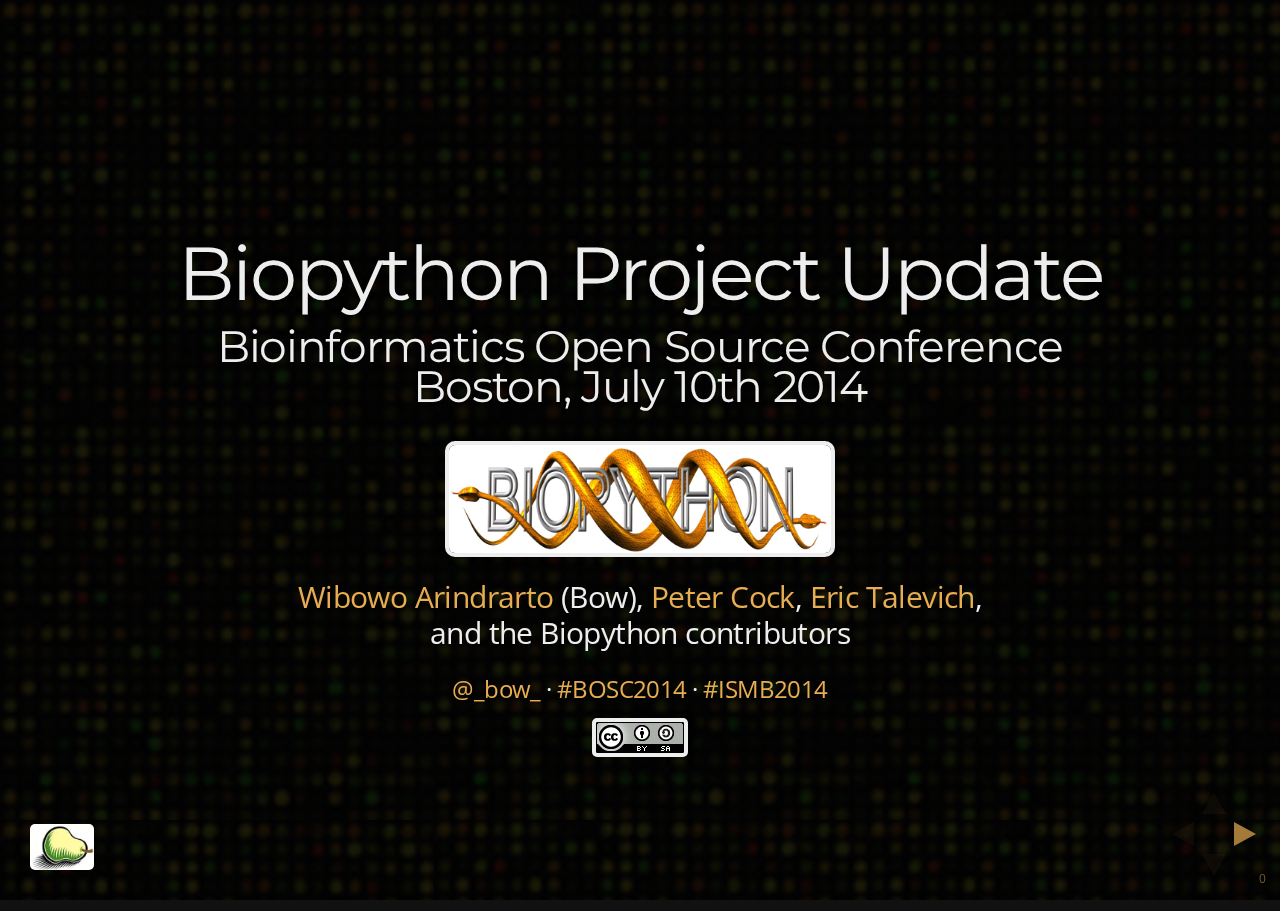
<file: 2014_bosc/presentation/index.html>
<!doctype html>
<html lang="en">

	<head>
		<meta charset="utf-8">

		<title>BOSC 2014 - Biopython Update</title>

		<meta name="description" content="Biopython Update 2014 (presented in BOSC 2014)">
		<meta name="author" content="Wibowo Arindrarto">

		<meta name="apple-mobile-web-app-capable" content="yes" />
		<meta name="apple-mobile-web-app-status-bar-style" content="black-translucent" />

		<meta name="viewport" content="width=device-width, initial-scale=1.0, maximum-scale=1.0, user-scalable=no">

		<link rel="stylesheet" href="css/reveal.min.css">
		<link rel="stylesheet" href="css/theme/default.css" id="theme">
		<link rel="stylesheet" href="css/custom.css">

		<!-- For syntax highlighting -->
		<link rel="stylesheet" href="lib/css/zenburn.css">

		<!-- If the query includes 'print-pdf', include the PDF print sheet -->
		<script>
			if( window.location.search.match( /print-pdf/gi ) ) {
				var link = document.createElement( 'link' );
				link.rel = 'stylesheet';
				link.type = 'text/css';
				link.href = 'css/print/pdf.css';
				document.getElementsByTagName( 'head' )[0].appendChild( link );
			}
		</script>

		<!--[if lt IE 9]>
		<script src="lib/js/html5shiv.js"></script>
		<![endif]-->
	</head>

	<body>

		<div class="reveal">

			<!-- Any section element inside of this container is displayed as a slide -->
			<div class="slides">

				<section>
					<h1>Biopython Project Update</h1>
					<h3>Bioinformatics Open Source Conference
          <br />
          Boston, July 10th 2014</h3>
          <img style="border-radius: 10px; width: 35%;" src="img/biopython.jpg" />
					<p>
              <a href="http://twitter.com/_bow_">Wibowo Arindrarto</a> (Bow),
              <a href="http://twitter.com/pjacock">Peter Cock</a>,
              <a href="http://twitter.com/etalevich">Eric Talevich</a>,
              <br />and the Biopython contributors
					</p>
          <p style="margin-top: 1em; margin-bottom: 0; font-size: .8em;">
            <a href="https://twitter.com/_bow_">@_bow_</a>
            &middot;
            <a href="https://twitter.com/search?q=%23BOSC2014">#BOSC2014</a>
            &middot;
            <a href="https://twitter.com/search?q=%23ISMB2014">#ISMB2014</a>
          </p>
          <a href=http://creativecommons.org/licenses/by-sa/4.0/" title="Licensed under the Creative Commons Attribution-ShareAlike 4.0 Licence">
            <img style="border-radius: 5px;" src="img/cc-by-sa-4.0.png" />
          </a>

          <aside class="notes">
            Short self intro: contributed SeqIO format, then SearchIO in GSoC, now co-mentoring with Peter (got a job in between)
          </aside>
				</section>

				<section>
          <h1>The Introduction</h1>
          <ul>
            <li>Collection of modules for dealing with Biological data in Python</li>
            <li>Open source + freely available</li>
            <li>Multiple OSes + multiple Python implementations &amp; versions</li>
            <li>First commit in 1999</li>
          </ul>
				</section>

				<section>
          <h1><code>show_stats(Bio)</code></h1>
          <figure>
            <img style="border-radius: 10px; width: 70%;" src="img/commits.png" />
            <figcaption><a href="http://www.ohloh.net/p/biopython/analyses/latest/languages_summary"><small>via Ohloh (June 2014)</small></a></figcaption>
          </figure>
          <ul>
            <li>&gt;9,000 commits by &gt;100 contributors</li>
            <li>Since BOSC 2013: &gt;800 commits &amp; 17 new contributors</li>
          </ul>
				</section>

        <section>
          <h2>New contributors since BOSC 2013</h2>
          <div style="width: 70%; margin: auto;">
            <div style="float: left;">
              <ul>
                <li>Bertrand Néron</li>
                <li>Chris Mitchell</li>
                <li>Chunlei Wu</li>
                <li>Edward Liaw</li>
                <li>Gokcen Eraslan</li>
                <li>Josha Inglis</li>
                <li>Konstantin Tretyakov</li>
                <li>Manlio Calvi</li>
                <li>Markus Piotrowski</li>
              </ul>
            </div>
            <div style="float: right;">
              <ul>
                <li>Matsuyuki Shirota</li>
                <li>Melissa Gymrek</li>
                <li>Nigel Delaney</li>
                <li>Sergei Lebedev</li>
                <li>Vincent Davis</li>
                <li>Wayne Decatur</li>
                <li>Yanbo Ye</li>
                <li>Zheng Ruan</li>
              </ul>
            </div>
          </div>
        </section>

        <section>
          <h1>Last Time in BOSC</h1>
          <ul>
            <li>Peter Cock presented in Berlin</li>
            <li>Biopython 1.62 beta released (1.62 released shortly after)</li>
            <li>Two Google Summer of Code (GSoC) students (with NESCent)</li>
          </ul>
        </section>

        <section>
          <h1><code>Bio.CodonAlignment</code><br /><small>Biopython 1.64</small></h1>
          <ul>
            <li>GSoC 2013 project, now an experimental module</li>
            <li>Codon alignment analysis: objects &amp; analysis methods</li>
            <li><em>Mentors</em>: Eric Talevich &amp; Peter Cock</li>
          </ul>
        </section>

        <section>
          <h1><code>Bio.Phylo</code> enhancements<br /><small>Biopython 1.64</small></h1>
          <ul>
            <li>GSoC 2013 project</li>
            <li>Improved phylogenetic analysis with <code>Bio.Phylo</code>: tree consensus, tree comparisons, etc.</li>
            <li><em>Mentors</em>: Mark Holder, Jeet Sukumaran, &amp; Eric Talevich</li>
          </ul>
        </section>

        <section>
          <h1>Other additions <br /><small>Biopython 1.62-1.65+</small></h1>
            <ul>
              <li><code>Bio.Applications</code>: <a href="http://cmpg.unibe.ch/software/fastsimcoal2/">fastsimcoal</a>, <a href="http://cmpg.unibe.ch/software/fastsimcoal2/">bwa</a>, and <a href="">samtools</a> support</li>
              <li><code>Bio.Entrez</code> DTD caching</li>
              <li><code>Bio.Restriction</code> enzyme list</li>
              <li><code>Bio.SearchIO</code>, <code>Bio.Phylo</code>, and <code>Bio.motifs</code> format support</li>
              <li style="margin-top: 1em;">More from yesterday's <a href="http://twitter.com/search?q=%23codefest">#codefest</a>: Brad's update tomorrow</li>
            </ul>
        </section>

        <section>
          <h1>Streamlined Codebase<br /><small>Biopython 1.63</small></h1>
          <ul>
            <li>Single codebase supporting Python 2, Python 3, PyPy, and Jython 2.7</li>
            <li>Previously: <code>2to3.py</code></li>
            <li>Had to drop Python 2.5 (consequently Jython 2.5) support</li>
            <li>Documentation, tutorial, cookbook updated accordingly</li>
          </ul>
        </section>

        <section>
          <h1>Wider Availability</h1>
          <ul>
            <li>In the Galaxy ToolShed as a tool dependency</li>
            <li>Version 1.61 onwards</li>
          </ul>
          <p style="margin-top: 1em;">
            Dev repo: <a href="http://github.com/biopython/galaxy_packages">http://github.com/biopython/galaxy_packages</a>
          </p>
        </section>

        <section>
          <h1>GSoC 2014</h1>
          <div style="width: 80%; margin: auto;">
            <div style="float: left; width: 73%;">
              <ul>
                <li>Evan Parker, Chemistry PhD candidate
                <li>Addition of lazy-parsing support for <code>Bio.SeqIO</code></li>
                <li>Faster parsing for simple formats (e.g. FASTA) and complex, annotated formats (e.g. GenBank)</li>
                <li><em>Mentors</em>: Peter Cock &amp; Wibowo Arindrarto</li>
              </ul>
            </div>
            <div style="float: right;">
              <img src="img/evan.jpg" style="border-radius: 10px; z-index: 10;" height="200px;">
            </div>
            <div style="float: left;">
              <ul>
                <li style="margin-top: 1em;">Blog: <a href="http://blog.evanaparker.com">http://blog.evanaparker.com</a></li>
                <li>Dev repo: <a href="http://github.com/eparker05/biopython">http://github.com/eparker05/biopython</a></li>
              </ul>
            </div>
          </div>
        </section>

        <section>
          <h1>Acknowledgement</h1>
          <h5 style="margin-top: 20px; margin-bottom: 5px;">The Community</h5>
          <p>contributors, users, testers, bug reporters, everybody involved</p>
          <h5 style="margin-top: 30px; margin-bottom: 5px;">Infrastructure &amp; Other Support</h5>
          <div>
            <img src="img/obf.jpg" style="border-radius: 10px; margin-bottom: 0px;" height="80px" title="Open Bioinformatics Foundation" />
            <img src="img/google.jpg" style="border-radius: 10px; margin-bottom: 0px;" height="80px" title="Google" />
            <p>
            <img src="img/github.jpg" style="border-radius: 10px; margin-top: 5px;" height="80px" title="GitHub" />
            <img src="img/travis.jpg" style="border-radius: 10px; margin-top: 5px;" height="80px" title="Travis CI" />
          </div>
        </section>

        <section>
          <h1>I Thank ...</h1>
            <div>
              <img style="border-radius: 10px; margin-bottom: .1em; width: 25%;" src="img/lumc.jpg" />
              <p>
                <ul>Biopython lives in our:
                  <li>In-house scripts and pipelines</li>
                  <li>Released Python packages (available in the PyPI):
                    <ul>
                      <li><code><a href="http://pypi.python.org/pypi/kMer/0.2.0">kMer</a></code>: k-mer analysis toolkit</li>
                      <li><code><a href="http://humgenprojects.lumc.nl/trac/humgenprojects/wiki/TSSV">tssv</a></code>: short structural variation analysis<br /><small>Anvar et al. (2014) DOI:10.1093/bioinformatics/btu068</small></li>
                    </ul>
                  </li>
                  <li style="margin-top: -10px;">Mutalyzer web service: <a href="http://mutalyzer.nl/">http://mutalyzer.nl</a><br />an HGVS variant nomenclature checker
                  </li>
                </ul>
              </p>
            </div>
        </section>

        <section>
          <h1>Thank you!</h1>
          <p style="margin-top: 1em;">Check us out:
            <a href="http://biopython.org">http://biopython.org</a>
          </p>
          <p style="margin-top: 1em;">Code repository:
            <ul>
              <a href="http://github.com/biopython/biopython">http://github.com/biopython/biopython</a>
            </ul>
          </p>
          <p style="margin-top: 1em;">Mailing list:
            <ul>
              <li>General list: <a href="mailto:biopython@biopython.org">biopython@biopython.org</a></li>
              <li>Developers list: <a href="mailto:biopython-dev@biopython.org">biopython-dev@biopython.org</a></li>
            </ul>
          </p>
          <p style="margin-top: 1em;">This presentation:
            <a href="http://speakerdeck.com/bow/2014-bosc-biopython">http://speakerdeck.com/bow/2014-bosc-biopython</a>
          </p>
        </section>

			</div>
      <img id="logo-bottom-left" src="img/bosc.png" />
		</div>

		<script src="lib/js/head.min.js"></script>
		<script src="js/reveal.min.js"></script>

		<script>

			// Full list of configuration options available here:
			// https://github.com/hakimel/reveal.js#configuration
			Reveal.initialize({
        width: 1366 * 0.8,
        height: 768 * 0.6,
				controls: true,
				progress: true,
				history: true,
				center: true,
        slideNumber: true,
        previewLinks: true,

				theme: 'night' || Reveal.getQueryHash().theme,
				transition: Reveal.getQueryHash().transition || 'linear',

				// Parallax scrolling
				parallaxBackgroundImage: 'img/bg.jpg',
				parallaxBackgroundSize: '2170px 820px',

				// Optional libraries used to extend on reveal.js
				dependencies: [
					{ src: 'lib/js/classList.js', condition: function() { return !document.body.classList; } },
					{ src: 'plugin/markdown/marked.js', condition: function() { return !!document.querySelector( '[data-markdown]' ); } },
					{ src: 'plugin/markdown/markdown.js', condition: function() { return !!document.querySelector( '[data-markdown]' ); } },
					{ src: 'plugin/highlight/highlight.js', async: true, callback: function() { hljs.initHighlightingOnLoad(); } },
					{ src: 'plugin/zoom-js/zoom.js', async: true, condition: function() { return !!document.body.classList; } },
					{ src: 'plugin/notes/notes.js', async: true, condition: function() { return !!document.body.classList; } }
				]
			});

		</script>

	</body>
</html>
</file>
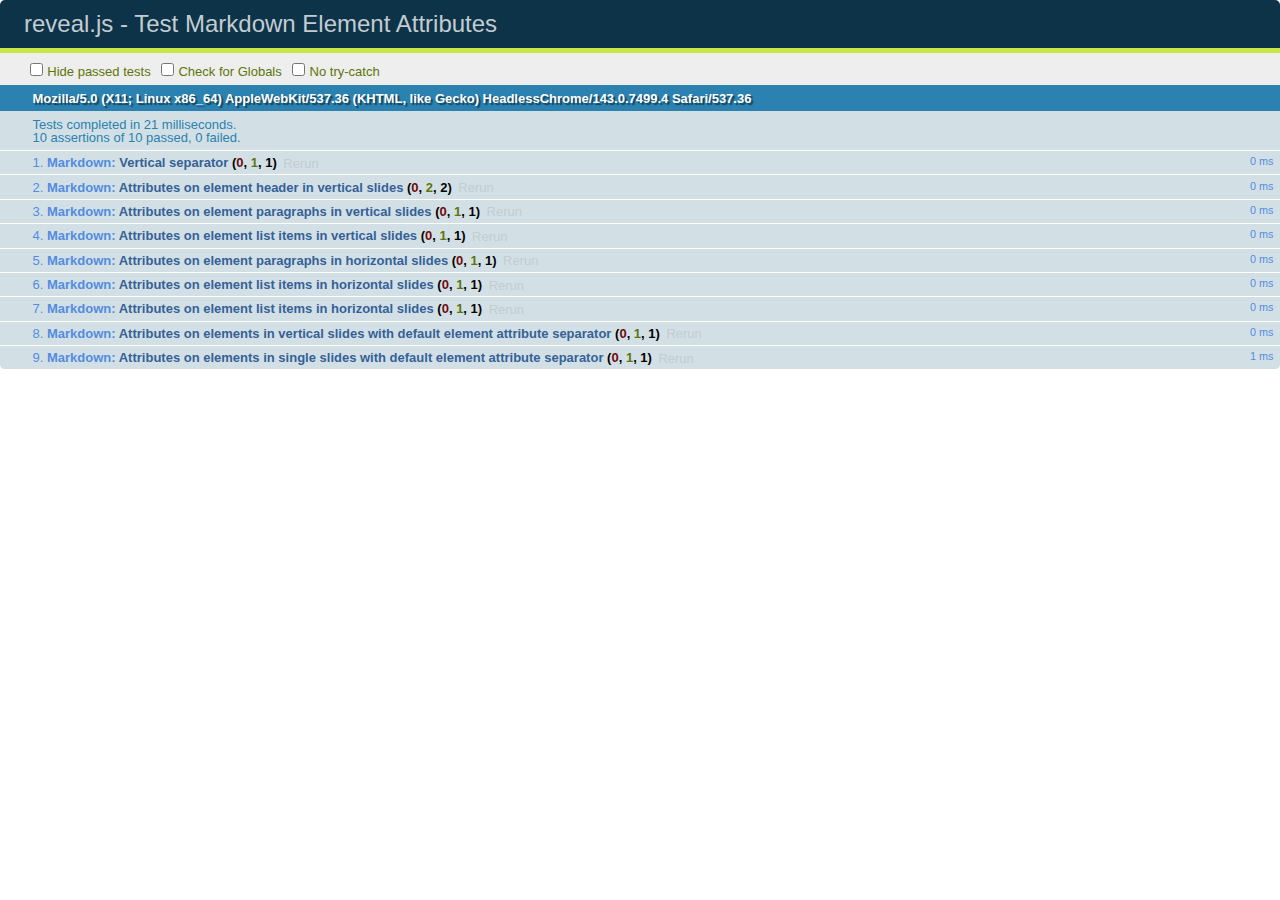
<file: 2014_bosc/presentation/test/test-markdown-element-attributes.html>
<!doctype html>
<html lang="en">

	<head>
		<meta charset="utf-8">

		<title>reveal.js - Test Markdown Element Attributes</title>

		<link rel="stylesheet" href="../css/reveal.min.css">
		<link rel="stylesheet" href="qunit-1.12.0.css">
	</head>

	<body style="overflow: auto;">

		<div id="qunit"></div>
		<div id="qunit-fixture"></div>

		<div class="reveal" style="display: none;">

			<div class="slides">

				<!-- <section data-markdown="example.md" data-separator="^\n\n\n" data-vertical="^\n\n"></section> -->

				<!-- Slides are separated by newline + three dashes + newline, vertical slides identical but two dashes -->
				<section data-markdown data-separator="^\n---\n$" data-vertical="^\n--\n$" data-element-attributes="{_\s*?([^}]+?)}">>
					<script type="text/template">
						## Slide 1.1
						<!-- {_class="fragment fade-out" data-fragment-index="1"} -->

						--

						## Slide 1.2
						<!-- {_class="fragment shrink"} -->

						Paragraph 1
						<!-- {_class="fragment grow"} -->

						Paragraph 2
						<!-- {_class="fragment grow"} -->

						- list item 1 <!-- {_class="fragment roll-in"} -->
						- list item 2 <!-- {_class="fragment roll-in"} -->
						- list item 3 <!-- {_class="fragment roll-in"} -->


						---

						## Slide 2


						Paragraph 1.2  
						multi-line <!-- {_class="fragment highlight-red"} -->

						Paragraph 2.2 <!-- {_class="fragment highlight-red"} -->

						Paragraph 2.3 <!-- {_class="fragment highlight-red"} -->

						Paragraph 2.4 <!-- {_class="fragment highlight-red"} -->

						- list item 1 <!-- {_class="fragment highlight-green"} -->
						- list item 2<!-- {_class="fragment highlight-green"} -->
						- list item 3<!-- {_class="fragment highlight-green"} -->
						- list item 4
						<!-- {_class="fragment highlight-green"} -->
						- list item 5<!-- {_class="fragment highlight-green"} -->

						Test

						![Example Picture](examples/assets/image2.png)
						<!-- {_class="reveal stretch"} -->

					</script>
				</section>



				<section 	data-markdown data-separator="^\n\n\n"
									data-vertical="^\n\n"
									data-notes="^Note:"
									data-charset="utf-8">
					<script type="text/template">
						# Test attributes in Markdown with default separator
						## Slide 1 Def <!-- .element: class="fragment highlight-red" data-fragment-index="1" -->


						## Slide 2 Def
						<!-- .element: class="fragment highlight-red" -->

					</script>
				</section>

				<section data-markdown>
				  <script type="text/template">
					## Hello world
					A paragraph
					<!-- .element: class="fragment highlight-blue" -->
				  </script>
				</section>

				<section data-markdown>
				  <script type="text/template">
					## Hello world

					Multiple  
					Line
					<!-- .element: class="fragment highlight-blue" -->
				  </script>
				</section>

				<section data-markdown>
				  <script type="text/template">
					## Hello world

					Test<!-- .element: class="fragment highlight-blue" -->

					More Test
				  </script>
				</section>


			</div>

		</div>

		<script src="../lib/js/head.min.js"></script>
		<script src="../js/reveal.min.js"></script>
		<script src="../plugin/markdown/marked.js"></script>
		<script src="../plugin/markdown/markdown.js"></script>
		<script src="qunit-1.12.0.js"></script>

		<script src="test-markdown-element-attributes.js"></script>

	</body>
</html>
</file>
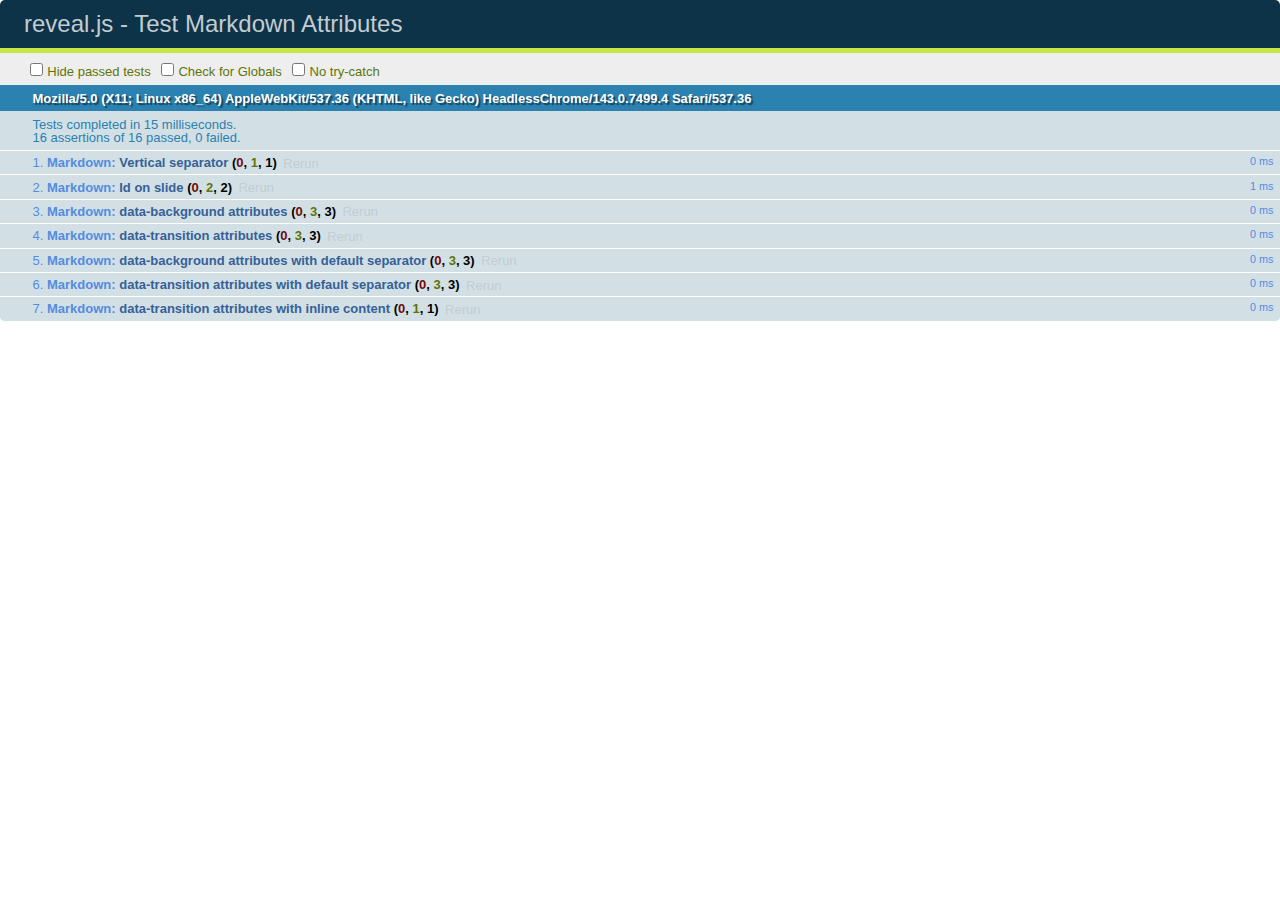
<file: 2014_bosc/presentation/test/test-markdown-slide-attributes.html>
<!doctype html>
<html lang="en">

	<head>
		<meta charset="utf-8">

		<title>reveal.js - Test Markdown Attributes</title>

		<link rel="stylesheet" href="../css/reveal.min.css">
		<link rel="stylesheet" href="qunit-1.12.0.css">
	</head>

	<body style="overflow: auto;">

		<div id="qunit"></div>
		<div id="qunit-fixture"></div>

		<div class="reveal" style="display: none;">

			<div class="slides">

				<!-- <section data-markdown="example.md" data-separator="^\n\n\n" data-vertical="^\n\n"></section> -->

				<!-- Slides are separated by three lines, vertical slides by two lines, attributes are one any line starting with (spaces and) two dashes -->
				<section 	data-markdown data-separator="^\n\n\n"
									data-vertical="^\n\n"
									data-notes="^Note:"
									data-attributes="--\s(.*?)$"
									data-charset="utf-8">
					<script type="text/template">
						# Test attributes in Markdown
						## Slide 1



						## Slide 2
						<!-- -- id="slide2" data-transition="zoom" data-background="#A0C66B" -->


						## Slide 2.1
						<!-- -- data-background="#ff0000" data-transition="fade" -->


						## Slide 2.2
						[Link to Slide2](#/slide2)



						## Slide 3
						<!-- -- data-transition="zoom" data-background="#C6916B" -->



						## Slide 4
					</script>
				</section>

				<section 	data-markdown data-separator="^\n\n\n"
									data-vertical="^\n\n"
									data-notes="^Note:"
									data-charset="utf-8">
					<script type="text/template">
						# Test attributes in Markdown with default separator
						## Slide 1 Def



						## Slide 2 Def
						<!-- .slide: id="slide2def" data-transition="concave" data-background="#A7C66B" -->


						## Slide 2.1 Def
						<!-- .slide: data-background="#f70000" data-transition="page" -->


						## Slide 2.2 Def
						[Link to Slide2](#/slide2def)



						## Slide 3 Def
						<!-- .slide: data-transition="concave" data-background="#C7916B" -->



						## Slide 4
					</script>
				</section>

				<section data-markdown>
					<script type="text/template">
						<!-- .slide: data-background="#ff0000" -->
						## Hello world
					</script>
				</section>

				<section data-markdown>
					<script type="text/template">
						## Hello world
						<!-- .slide: data-background="#ff0000" -->
					</script>
				</section>

				<section data-markdown>
					<script type="text/template">
						## Hello world

						Test
						<!-- .slide: data-background="#ff0000" -->

						More Test
					</script>
				</section>

			</div>

		</div>

		<script src="../lib/js/head.min.js"></script>
		<script src="../js/reveal.min.js"></script>
		<script src="../plugin/markdown/marked.js"></script>
		<script src="../plugin/markdown/markdown.js"></script>
		<script src="qunit-1.12.0.js"></script>

		<script src="test-markdown-slide-attributes.js"></script>

	</body>
</html>
</file>
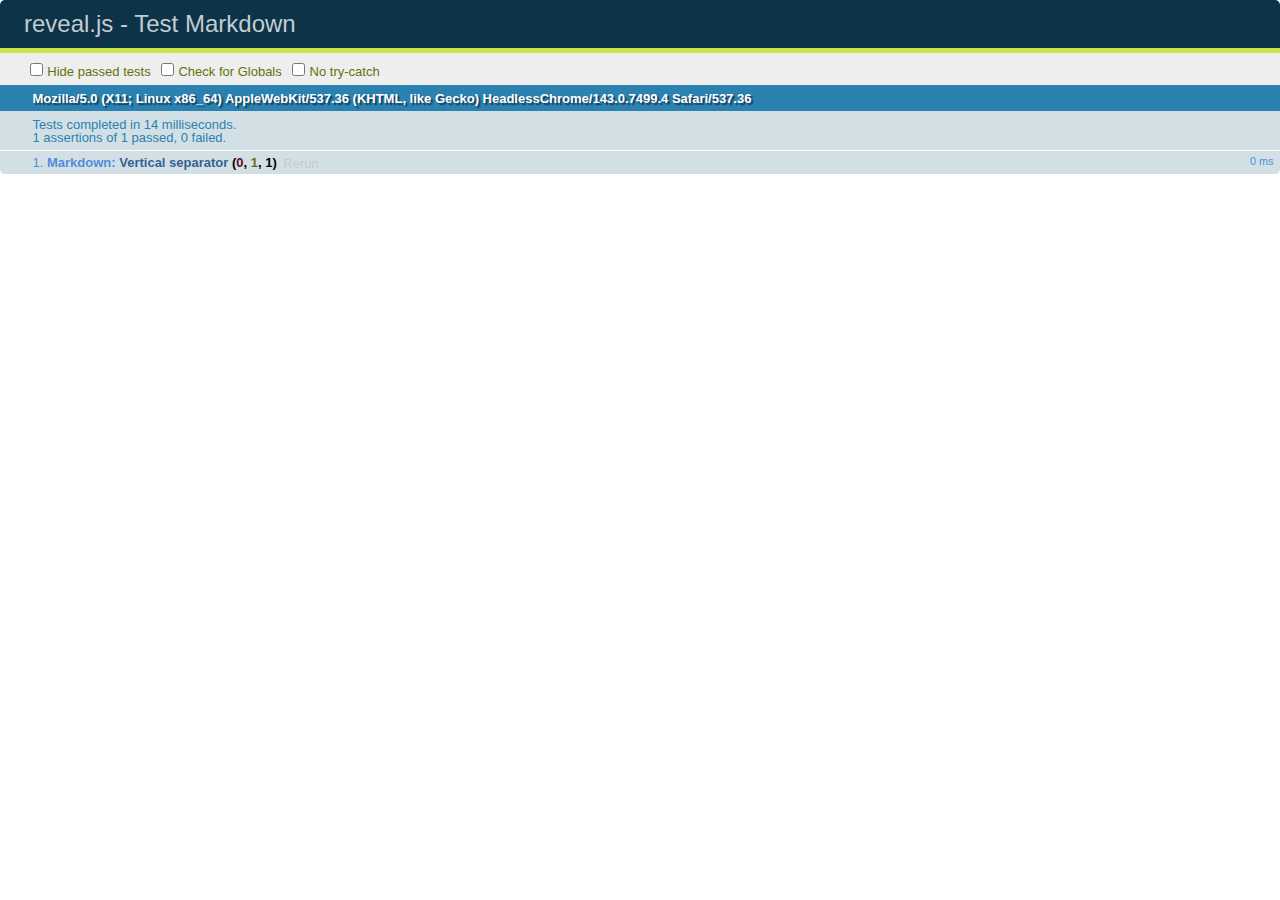
<file: 2014_bosc/presentation/test/test-markdown.html>
<!doctype html>
<html lang="en">

	<head>
		<meta charset="utf-8">

		<title>reveal.js - Test Markdown</title>

		<link rel="stylesheet" href="../css/reveal.min.css">
		<link rel="stylesheet" href="qunit-1.12.0.css">
	</head>

	<body style="overflow: auto;">

		<div id="qunit"></div>
  		<div id="qunit-fixture"></div>

		<div class="reveal" style="display: none;">

			<div class="slides">

				<!-- <section data-markdown="example.md" data-separator="^\n\n\n" data-vertical="^\n\n"></section> -->

				<!-- Slides are separated by newline + three dashes + newline, vertical slides identical but two dashes -->
				<section data-markdown data-separator="^\n---\n$" data-vertical="^\n--\n$">
					<script type="text/template">
						## Slide 1.1

						--

						## Slide 1.2

						---

						## Slide 2
					</script>
				</section>

			</div>

		</div>

		<script src="../lib/js/head.min.js"></script>
		<script src="../js/reveal.min.js"></script>
		<script src="../plugin/markdown/marked.js"></script>
		<script src="../plugin/markdown/markdown.js"></script>
		<script src="qunit-1.12.0.js"></script>

		<script src="test-markdown.js"></script>

	</body>
</html>
</file>
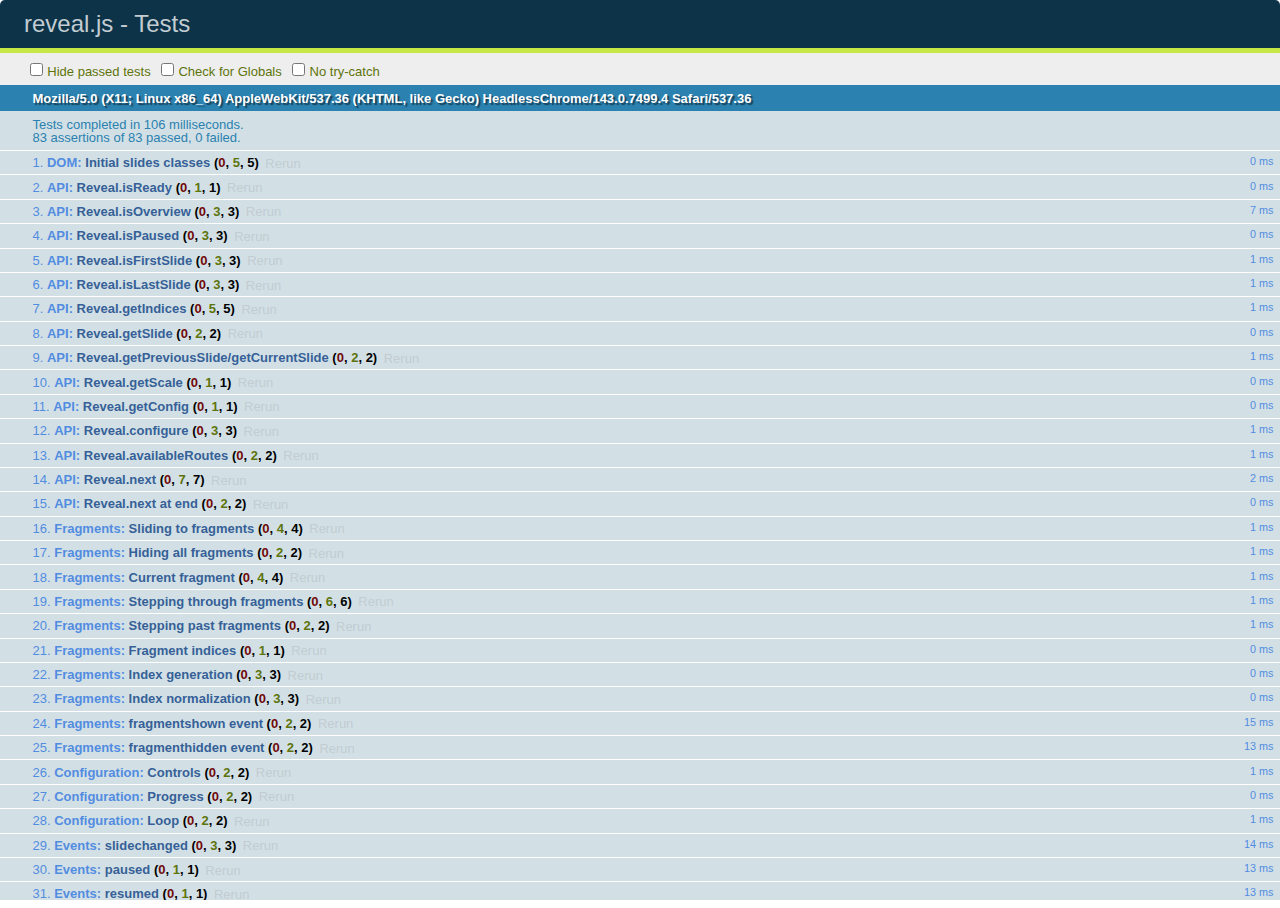
<file: 2014_bosc/presentation/test/test.html>
<!doctype html>
<html lang="en">

	<head>
		<meta charset="utf-8">

		<title>reveal.js - Tests</title>

		<link rel="stylesheet" href="../css/reveal.min.css">
		<link rel="stylesheet" href="qunit-1.12.0.css">
	</head>

	<body style="overflow: auto;">

		<div id="qunit"></div>
  		<div id="qunit-fixture"></div>

		<div class="reveal" style="display: none;">

			<div class="slides">

				<section>
					<h1>1</h1>
				</section>

				<section>
					<section>
						<h1>2.1</h1>
					</section>
					<section>
						<h1>2.2</h1>
					</section>
					<section>
						<h1>2.3</h1>
					</section>
				</section>

				<section id="fragment-slides">
					<section>
						<h1>3.1</h1>
						<ul>
							<li class="fragment">4.1</li>
							<li class="fragment">4.2</li>
							<li class="fragment">4.3</li>
						</ul>
					</section>

					<section>
						<h1>3.2</h1>
						<ul>
							<li class="fragment" data-fragment-index="0">4.1</li>
							<li class="fragment" data-fragment-index="0">4.2</li>
						</ul>
					</section>

					<section>
						<h1>3.3</h1>
						<ul>
							<li class="fragment" data-fragment-index="1">3.3.1</li>
							<li class="fragment" data-fragment-index="4">3.3.2</li>
							<li class="fragment" data-fragment-index="4">3.3.3</li>
						</ul>
					</section>
				</section>

				<section>
					<h1>4</h1>
				</section>

			</div>

		</div>

		<script src="../lib/js/head.min.js"></script>
		<script src="../js/reveal.min.js"></script>
		<script src="qunit-1.12.0.js"></script>

		<script src="test.js"></script>

	</body>
</html>
</file>
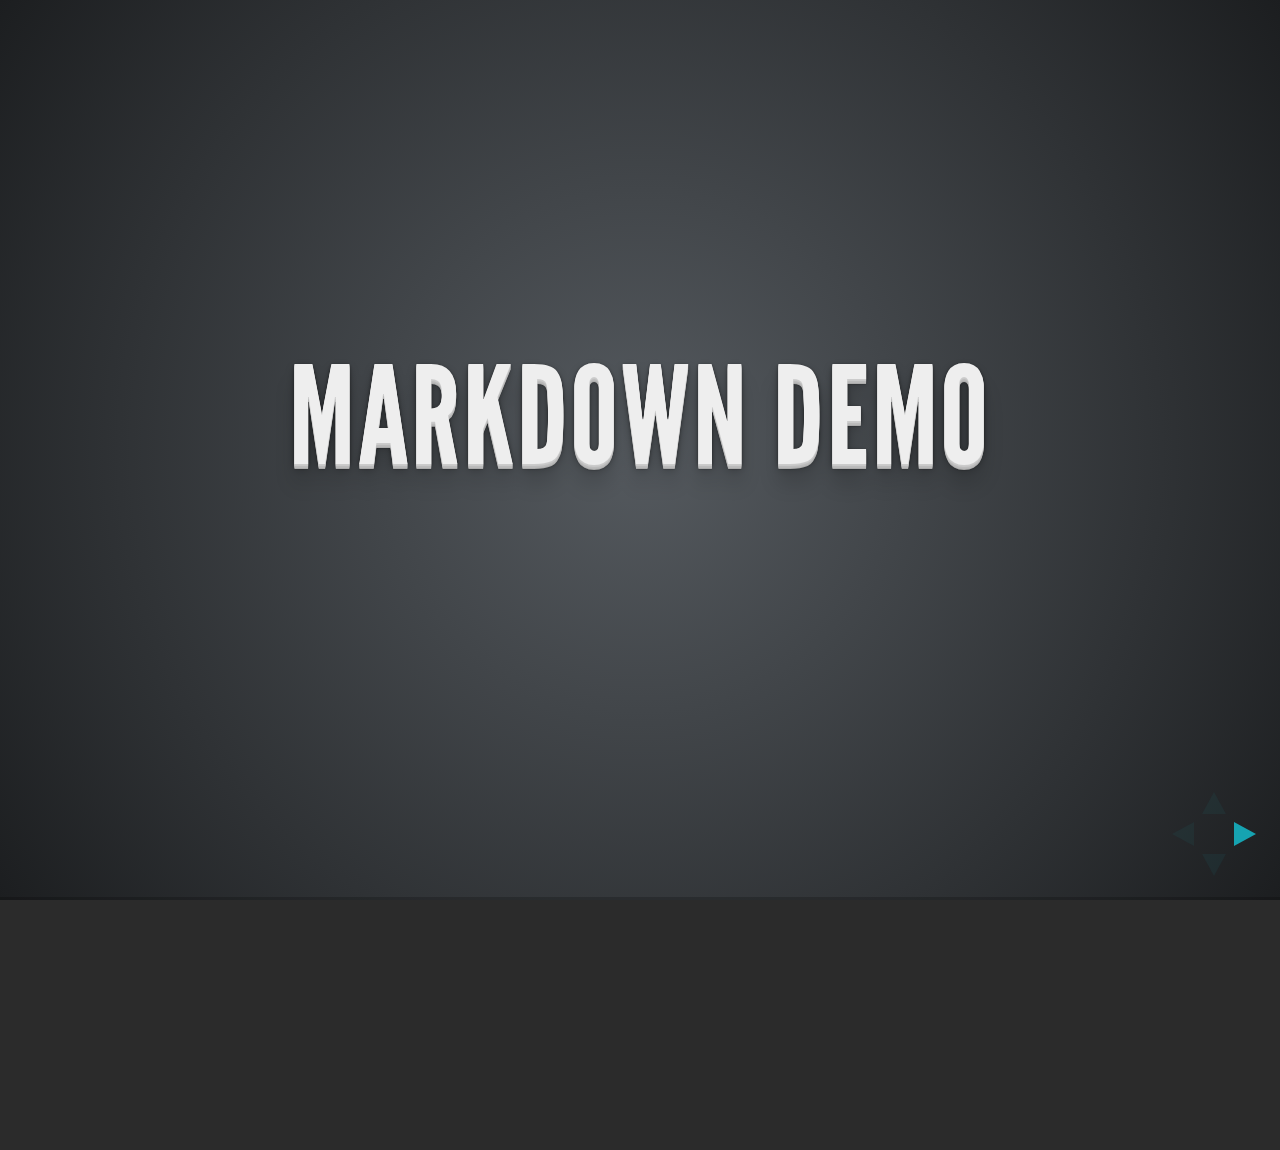
<file: 2014_bosc/presentation/plugin/markdown/example.html>
<!doctype html>
<html lang="en">

	<head>
		<meta charset="utf-8">

		<title>reveal.js - Markdown Demo</title>

		<link rel="stylesheet" href="../../css/reveal.css">
		<link rel="stylesheet" href="../../css/theme/default.css" id="theme">

        <link rel="stylesheet" href="../../lib/css/zenburn.css">
	</head>

	<body>

		<div class="reveal">

			<div class="slides">

                <!-- Use external markdown resource, separate slides by three newlines; vertical slides by two newlines -->
                <section data-markdown="example.md" data-separator="^\n\n\n" data-vertical="^\n\n"></section>

                <!-- Slides are separated by three dashes (quick 'n dirty regular expression) -->
                <section data-markdown data-separator="---">
                    <script type="text/template">
                        ## Demo 1
                        Slide 1
                        ---
                        ## Demo 1
                        Slide 2
                        ---
                        ## Demo 1
                        Slide 3
                    </script>
                </section>

                <!-- Slides are separated by newline + three dashes + newline, vertical slides identical but two dashes -->
                <section data-markdown data-separator="^\n---\n$" data-vertical="^\n--\n$">
                    <script type="text/template">
                        ## Demo 2
                        Slide 1.1

                        --

                        ## Demo 2
                        Slide 1.2

                        ---

                        ## Demo 2
                        Slide 2
                    </script>
                </section>

                <!-- No "extra" slides, since there are no separators defined (so they'll become horizontal rulers) -->
                <section data-markdown>
                    <script type="text/template">
                        A

                        ---

                        B

                        ---

                        C
                    </script>
                </section>

                <!-- Slide attributes -->
                <section data-markdown>
                    <script type="text/template">
                        <!-- .slide: data-background="#000000" -->
                        ## Slide attributes
                    </script>
                </section>

                <!-- Element attributes -->
                <section data-markdown>
                    <script type="text/template">
                        ## Element attributes
                        - Item 1 <!-- .element: class="fragment" data-fragment-index="2" -->
                        - Item 2 <!-- .element: class="fragment" data-fragment-index="1" -->
                    </script>
                </section>

                <!-- Code -->
                <section data-markdown>
                    <script type="text/template">
                        ```php
                        public function foo()
                        {
                            $foo = array(
                                'bar' => 'bar'
                            )
                        }
                        ```
                    </script>
                </section>

            </div>
		</div>

		<script src="../../lib/js/head.min.js"></script>
		<script src="../../js/reveal.js"></script>

		<script>

			Reveal.initialize({
				controls: true,
				progress: true,
				history: true,
				center: true,

				// Optional libraries used to extend on reveal.js
				dependencies: [
					{ src: '../../lib/js/classList.js', condition: function() { return !document.body.classList; } },
					{ src: 'marked.js', condition: function() { return !!document.querySelector( '[data-markdown]' ); } },
                    { src: 'markdown.js', condition: function() { return !!document.querySelector( '[data-markdown]' ); } },
                    { src: '../highlight/highlight.js', async: true, callback: function() { hljs.initHighlightingOnLoad(); } },
					{ src: '../notes/notes.js' }
				]
			});

		</script>

	</body>
</html>
</file>
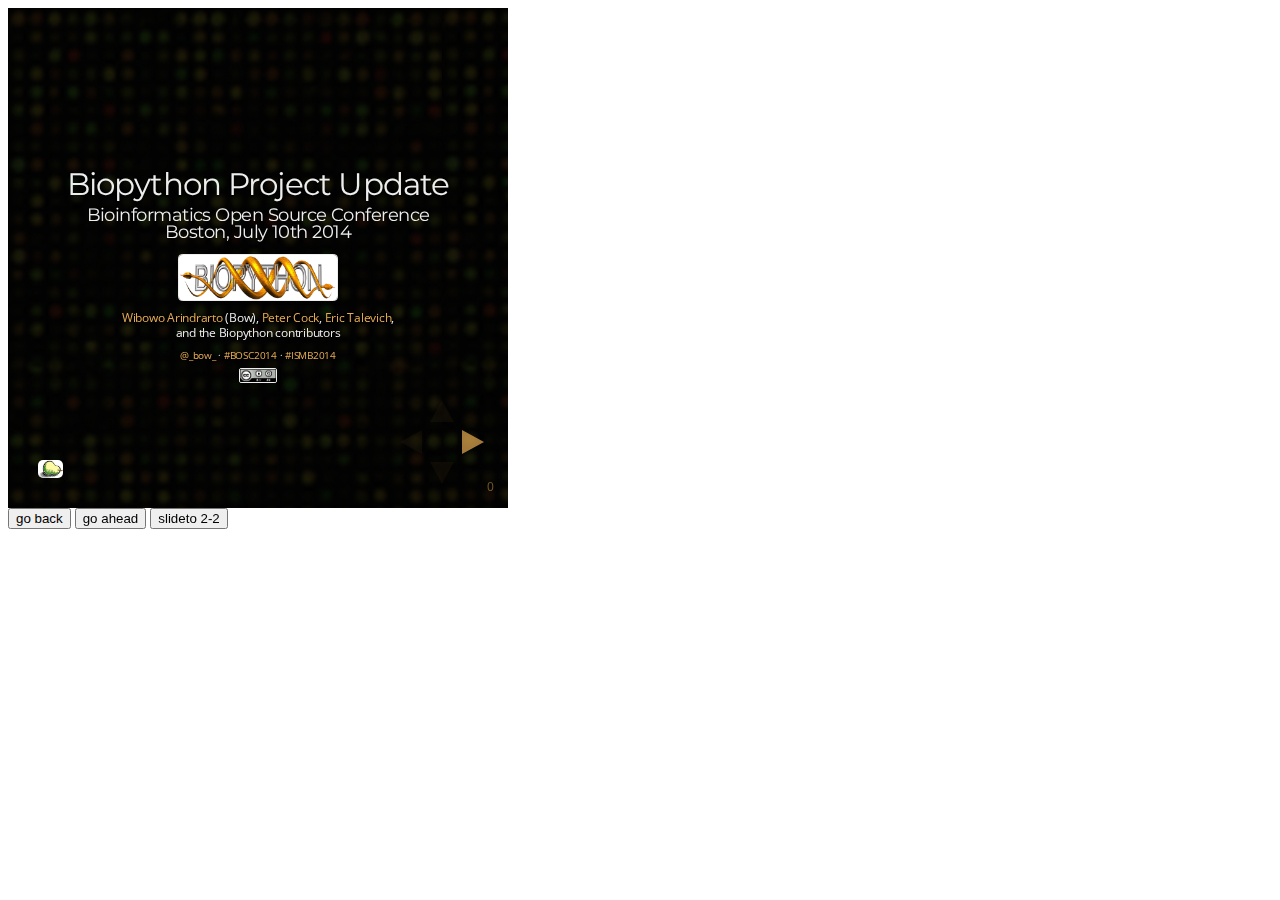
<file: 2014_bosc/presentation/plugin/postmessage/example.html>
<html>
	<body>

		<iframe id="reveal" src="../../index.html" style="border: 0;" width="500" height="500"></iframe>

		<div>
			<input id="back" type="button" value="go back"/>
			<input id="ahead" type="button" value="go ahead"/>
			<input id="slideto" type="button" value="slideto 2-2"/>
		</div>

		<script>

			(function (){

				var back = document.getElementById( 'back' ),
						ahead = document.getElementById( 'ahead' ),
						slideto = document.getElementById( 'slideto' ),
						reveal =  window.frames[0];

					back.addEventListener( 'click', function () {
						
					reveal.postMessage( JSON.stringify({method: 'prev', args: []}), '*' );
				}, false );

				ahead.addEventListener( 'click', function (){
					reveal.postMessage( JSON.stringify({method: 'next', args: []}), '*' );
				}, false );

				slideto.addEventListener( 'click', function (){
					reveal.postMessage( JSON.stringify({method: 'slide', args: [2,2]}), '*' );
				}, false );

			}());

		</script>

	</body>
</html>
</file>
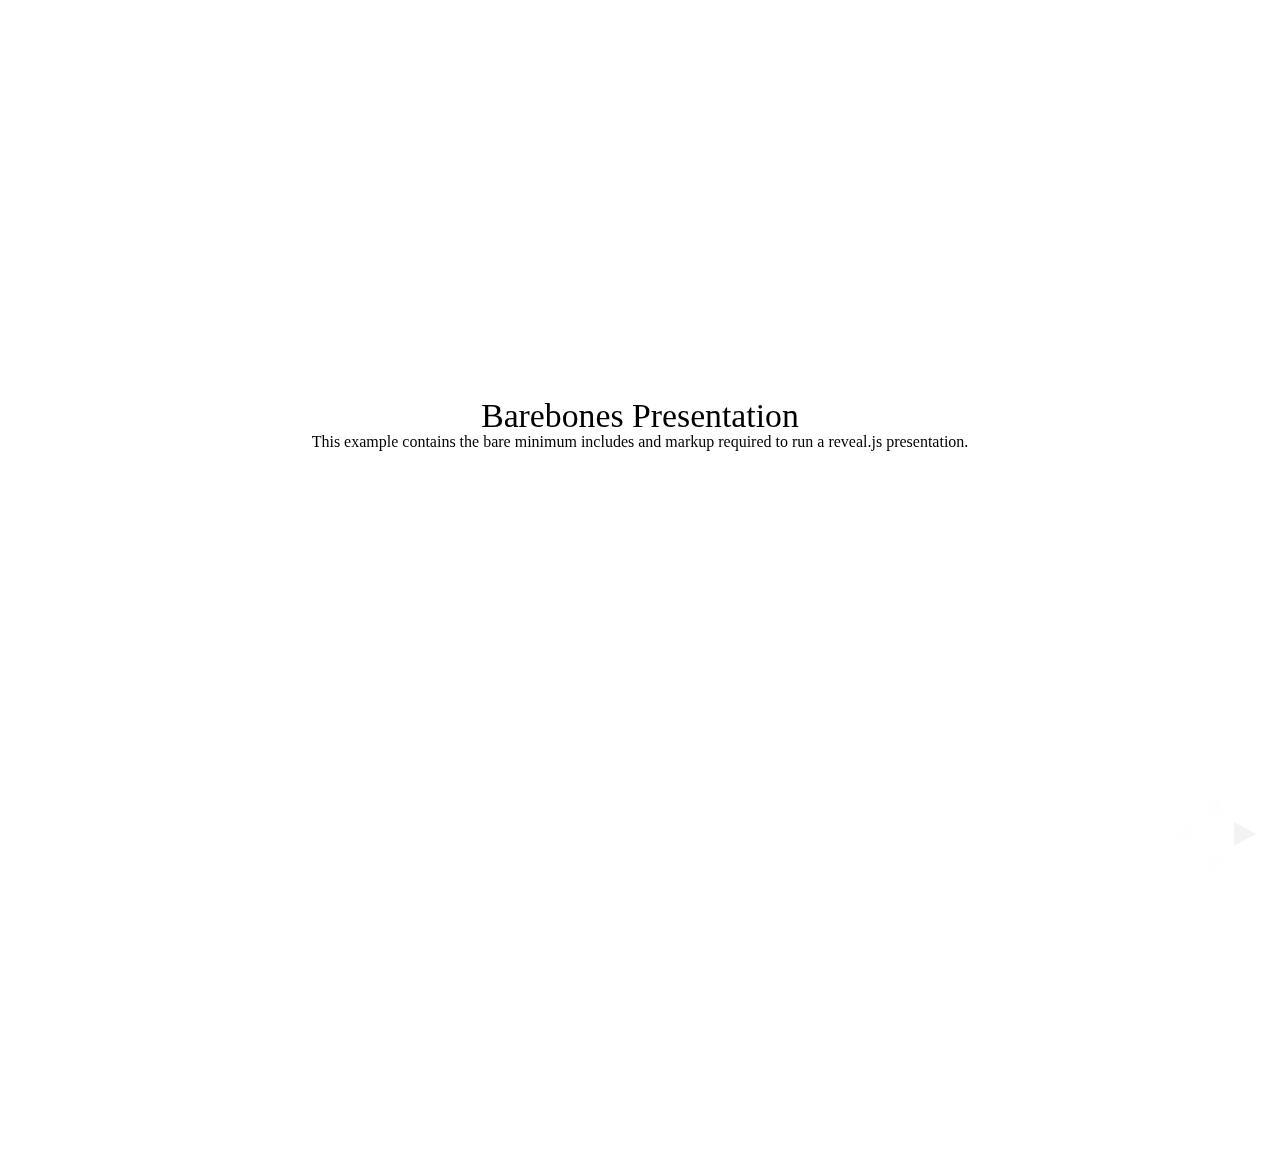
<file: 2014_bosc/presentation/test/examples/barebones.html>
<!doctype html>
<html lang="en">

	<head>
		<meta charset="utf-8">

		<title>reveal.js - Barebones</title>

		<link rel="stylesheet" href="../../css/reveal.min.css">
	</head>

	<body>

		<div class="reveal">

			<div class="slides">

				<section>
					<h2>Barebones Presentation</h2>
					<p>This example contains the bare minimum includes and markup required to run a reveal.js presentation.</p>
				</section>

				<section>
					<h2>No Theme</h2>
					<p>There's no theme included, so it will fall back on browser defaults.</p>
				</section>

			</div>

		</div>

		<script src="../../js/reveal.min.js"></script>

		<script>

			Reveal.initialize();

		</script>

	</body>
</html>
</file>
<file: 2014_bosc/presentation/css/theme/default.css>
@import url(https://fonts.googleapis.com/css?family=Lato:400,700,400italic,700italic);
/**
 * Default theme for reveal.js.
 *
 * Copyright (C) 2011-2012 Hakim El Hattab, http://hakim.se
 */
@font-face {
  font-family: 'League Gothic';
  src: url("../../lib/font/league_gothic-webfont.eot");
  src: url("../../lib/font/league_gothic-webfont.eot?#iefix") format("embedded-opentype"), url("../../lib/font/league_gothic-webfont.woff") format("woff"), url("../../lib/font/league_gothic-webfont.ttf") format("truetype"), url("../../lib/font/league_gothic-webfont.svg#LeagueGothicRegular") format("svg");
  font-weight: normal;
  font-style: normal; }

/*********************************************
 * GLOBAL STYLES
 *********************************************/
body {
  background: #1c1e20;
  background: -moz-radial-gradient(center, circle cover, #555a5f 0%, #1c1e20 100%);
  background: -webkit-gradient(radial, center center, 0px, center center, 100%, color-stop(0%, #555a5f), color-stop(100%, #1c1e20));
  background: -webkit-radial-gradient(center, circle cover, #555a5f 0%, #1c1e20 100%);
  background: -o-radial-gradient(center, circle cover, #555a5f 0%, #1c1e20 100%);
  background: -ms-radial-gradient(center, circle cover, #555a5f 0%, #1c1e20 100%);
  background: radial-gradient(center, circle cover, #555a5f 0%, #1c1e20 100%);
  background-color: #2b2b2b; }

.reveal {
  font-family: "Lato", sans-serif;
  font-size: 36px;
  font-weight: normal;
  letter-spacing: -0.02em;
  color: #eeeeee; }

::selection {
  color: white;
  background: #ff5e99;
  text-shadow: none; }

/*********************************************
 * HEADERS
 *********************************************/
.reveal h1,
.reveal h2,
.reveal h3,
.reveal h4,
.reveal h5,
.reveal h6 {
  margin: 0 0 20px 0;
  color: #eeeeee;
  font-family: "League Gothic", Impact, sans-serif;
  line-height: 0.9em;
  letter-spacing: 0.02em;
  text-transform: uppercase;
  text-shadow: 0px 0px 6px rgba(0, 0, 0, 0.2); }

.reveal h1 {
  text-shadow: 0 1px 0 #cccccc, 0 2px 0 #c9c9c9, 0 3px 0 #bbbbbb, 0 4px 0 #b9b9b9, 0 5px 0 #aaaaaa, 0 6px 1px rgba(0, 0, 0, 0.1), 0 0 5px rgba(0, 0, 0, 0.1), 0 1px 3px rgba(0, 0, 0, 0.3), 0 3px 5px rgba(0, 0, 0, 0.2), 0 5px 10px rgba(0, 0, 0, 0.25), 0 20px 20px rgba(0, 0, 0, 0.15); }

/*********************************************
 * LINKS
 *********************************************/
.reveal a:not(.image) {
  color: #13daec;
  text-decoration: none;
  -webkit-transition: color .15s ease;
  -moz-transition: color .15s ease;
  -ms-transition: color .15s ease;
  -o-transition: color .15s ease;
  transition: color .15s ease; }

.reveal a:not(.image):hover {
  color: #71e9f4;
  text-shadow: none;
  border: none; }

.reveal .roll span:after {
  color: #fff;
  background: #0d99a5; }

/*********************************************
 * IMAGES
 *********************************************/
.reveal section img {
  margin: 15px 0px;
  background: rgba(255, 255, 255, 0.12);
  border: 4px solid #eeeeee;
  box-shadow: 0 0 10px rgba(0, 0, 0, 0.15);
  -webkit-transition: all .2s linear;
  -moz-transition: all .2s linear;
  -ms-transition: all .2s linear;
  -o-transition: all .2s linear;
  transition: all .2s linear; }

.reveal a:hover img {
  background: rgba(255, 255, 255, 0.2);
  border-color: #13daec;
  box-shadow: 0 0 20px rgba(0, 0, 0, 0.55); }

/*********************************************
 * NAVIGATION CONTROLS
 *********************************************/
.reveal .controls div.navigate-left,
.reveal .controls div.navigate-left.enabled {
  border-right-color: #13daec; }

.reveal .controls div.navigate-right,
.reveal .controls div.navigate-right.enabled {
  border-left-color: #13daec; }

.reveal .controls div.navigate-up,
.reveal .controls div.navigate-up.enabled {
  border-bottom-color: #13daec; }

.reveal .controls div.navigate-down,
.reveal .controls div.navigate-down.enabled {
  border-top-color: #13daec; }

.reveal .controls div.navigate-left.enabled:hover {
  border-right-color: #71e9f4; }

.reveal .controls div.navigate-right.enabled:hover {
  border-left-color: #71e9f4; }

.reveal .controls div.navigate-up.enabled:hover {
  border-bottom-color: #71e9f4; }

.reveal .controls div.navigate-down.enabled:hover {
  border-top-color: #71e9f4; }

/*********************************************
 * PROGRESS BAR
 *********************************************/
.reveal .progress {
  background: rgba(0, 0, 0, 0.2); }

.reveal .progress span {
  background: #13daec;
  -webkit-transition: width 800ms cubic-bezier(0.26, 0.86, 0.44, 0.985);
  -moz-transition: width 800ms cubic-bezier(0.26, 0.86, 0.44, 0.985);
  -ms-transition: width 800ms cubic-bezier(0.26, 0.86, 0.44, 0.985);
  -o-transition: width 800ms cubic-bezier(0.26, 0.86, 0.44, 0.985);
  transition: width 800ms cubic-bezier(0.26, 0.86, 0.44, 0.985); }

/*********************************************
 * SLIDE NUMBER
 *********************************************/
.reveal .slide-number {
  color: #13daec; }
</file>
<file: 2014_bosc/presentation/css/custom.css>
ul.flat {
  margin-top: 1em;
  margin-left: 0;
  margin-bottom: 1em;
}

ul.flat li {
  display: inline;
  margin-left: .7em;
}

ul.flat li:first-child {
  margin-left: 0;
}

.reveal .slides h1 { font-size: 2.5em; }
.reveal .slides h2 { font-size: 1.875em; }
.reveal .slides h3 { font-size: 1.4625em; }
.reveal .slides h4 { font-size: 1.4em; }
.reveal .slides h5 { font-size: 1.03em; }
.reveal .slides h6 { font-size: .9375em; }

#logo-bottom-left {
  border-radius: 5px;
  position: fixed;
  width: 5%;
  z-index: 30;
  bottom: 30px;
  left: 30px;
}

.lower { text-transform: lowercase; }
</file>
<file: 2014_bosc/presentation/lib/css/zenburn.css>
/*

Zenburn style from voldmar.ru (c) Vladimir Epifanov <voldmar@voldmar.ru>
based on dark.css by Ivan Sagalaev

*/

pre code {
  display: block; padding: 0.5em;
  background: #3F3F3F;
  color: #DCDCDC;
}

pre .keyword,
pre .tag,
pre .css .class,
pre .css .id,
pre .lisp .title,
pre .nginx .title,
pre .request,
pre .status,
pre .clojure .attribute {
  color: #E3CEAB;
}

pre .django .template_tag,
pre .django .variable,
pre .django .filter .argument {
  color: #DCDCDC;
}

pre .number,
pre .date {
  color: #8CD0D3;
}

pre .dos .envvar,
pre .dos .stream,
pre .variable,
pre .apache .sqbracket {
  color: #EFDCBC;
}

pre .dos .flow,
pre .diff .change,
pre .python .exception,
pre .python .built_in,
pre .literal,
pre .tex .special {
  color: #EFEFAF;
}

pre .diff .chunk,
pre .subst {
  color: #8F8F8F;
}

pre .dos .keyword,
pre .python .decorator,
pre .title,
pre .haskell .type,
pre .diff .header,
pre .ruby .class .parent,
pre .apache .tag,
pre .nginx .built_in,
pre .tex .command,
pre .prompt {
    color: #efef8f;
}

pre .dos .winutils,
pre .ruby .symbol,
pre .ruby .symbol .string,
pre .ruby .string {
  color: #DCA3A3;
}

pre .diff .deletion,
pre .string,
pre .tag .value,
pre .preprocessor,
pre .built_in,
pre .sql .aggregate,
pre .javadoc,
pre .smalltalk .class,
pre .smalltalk .localvars,
pre .smalltalk .array,
pre .css .rules .value,
pre .attr_selector,
pre .pseudo,
pre .apache .cbracket,
pre .tex .formula {
  color: #CC9393;
}

pre .shebang,
pre .diff .addition,
pre .comment,
pre .java .annotation,
pre .template_comment,
pre .pi,
pre .doctype {
  color: #7F9F7F;
}

pre .coffeescript .javascript,
pre .javascript .xml,
pre .tex .formula,
pre .xml .javascript,
pre .xml .vbscript,
pre .xml .css,
pre .xml .cdata {
  opacity: 0.5;
}
</file>
<file: 2014_bosc/presentation/css/reveal.css>
@charset "UTF-8";

/*!
 * reveal.js
 * http://lab.hakim.se/reveal-js
 * MIT licensed
 *
 * Copyright (C) 2014 Hakim El Hattab, http://hakim.se
 */


/*********************************************
 * RESET STYLES
 *********************************************/

html, body, .reveal div, .reveal span, .reveal applet, .reveal object, .reveal iframe,
.reveal h1, .reveal h2, .reveal h3, .reveal h4, .reveal h5, .reveal h6, .reveal p, .reveal blockquote, .reveal pre,
.reveal a, .reveal abbr, .reveal acronym, .reveal address, .reveal big, .reveal cite, .reveal code,
.reveal del, .reveal dfn, .reveal em, .reveal img, .reveal ins, .reveal kbd, .reveal q, .reveal s, .reveal samp,
.reveal small, .reveal strike, .reveal strong, .reveal sub, .reveal sup, .reveal tt, .reveal var,
.reveal b, .reveal u, .reveal i, .reveal center,
.reveal dl, .reveal dt, .reveal dd, .reveal ol, .reveal ul, .reveal li,
.reveal fieldset, .reveal form, .reveal label, .reveal legend,
.reveal table, .reveal caption, .reveal tbody, .reveal tfoot, .reveal thead, .reveal tr, .reveal th, .reveal td,
.reveal article, .reveal aside, .reveal canvas, .reveal details, .reveal embed,
.reveal figure, .reveal figcaption, .reveal footer, .reveal header, .reveal hgroup,
.reveal menu, .reveal nav, .reveal output, .reveal ruby, .reveal section, .reveal summary,
.reveal time, .reveal mark, .reveal audio, video {
	margin: 0;
	padding: 0;
	border: 0;
	font-size: 100%;
	font: inherit;
	vertical-align: baseline;
}

.reveal article, .reveal aside, .reveal details, .reveal figcaption, .reveal figure,
.reveal footer, .reveal header, .reveal hgroup, .reveal menu, .reveal nav, .reveal section {
	display: block;
}


/*********************************************
 * GLOBAL STYLES
 *********************************************/

html,
body {
	width: 100%;
	height: 100%;
	overflow: hidden;
}

body {
	position: relative;
	line-height: 1;
}

::selection {
	background: #FF5E99;
	color: #fff;
	text-shadow: none;
}


/*********************************************
 * HEADERS
 *********************************************/

.reveal h1,
.reveal h2,
.reveal h3,
.reveal h4,
.reveal h5,
.reveal h6 {
	-webkit-hyphens: auto;
	   -moz-hyphens: auto;
	        hyphens: auto;

	word-wrap: break-word;
	line-height: 1;
}

.reveal h1 { font-size: 3.77em; }
.reveal h2 { font-size: 2.11em;	}
.reveal h3 { font-size: 1.55em;	}
.reveal h4 { font-size: 1em;	}


/*********************************************
 * VIEW FRAGMENTS
 *********************************************/

.reveal .slides section .fragment {
	opacity: 0;

	-webkit-transition: all .2s ease;
	   -moz-transition: all .2s ease;
	    -ms-transition: all .2s ease;
	     -o-transition: all .2s ease;
	        transition: all .2s ease;
}
	.reveal .slides section .fragment.visible {
		opacity: 1;
	}

.reveal .slides section .fragment.grow {
	opacity: 1;
}
	.reveal .slides section .fragment.grow.visible {
		-webkit-transform: scale( 1.3 );
		   -moz-transform: scale( 1.3 );
		    -ms-transform: scale( 1.3 );
		     -o-transform: scale( 1.3 );
		        transform: scale( 1.3 );
	}

.reveal .slides section .fragment.shrink {
	opacity: 1;
}
	.reveal .slides section .fragment.shrink.visible {
		-webkit-transform: scale( 0.7 );
		   -moz-transform: scale( 0.7 );
		    -ms-transform: scale( 0.7 );
		     -o-transform: scale( 0.7 );
		        transform: scale( 0.7 );
	}

.reveal .slides section .fragment.zoom-in {
	opacity: 0;

	-webkit-transform: scale( 0.1 );
	   -moz-transform: scale( 0.1 );
	    -ms-transform: scale( 0.1 );
	     -o-transform: scale( 0.1 );
	        transform: scale( 0.1 );
}

	.reveal .slides section .fragment.zoom-in.visible {
		opacity: 1;

		-webkit-transform: scale( 1 );
		   -moz-transform: scale( 1 );
		    -ms-transform: scale( 1 );
		     -o-transform: scale( 1 );
		        transform: scale( 1 );
	}

.reveal .slides section .fragment.roll-in {
	opacity: 0;

	-webkit-transform: rotateX( 90deg );
	   -moz-transform: rotateX( 90deg );
	    -ms-transform: rotateX( 90deg );
	     -o-transform: rotateX( 90deg );
	        transform: rotateX( 90deg );
}
	.reveal .slides section .fragment.roll-in.visible {
		opacity: 1;

		-webkit-transform: rotateX( 0 );
		   -moz-transform: rotateX( 0 );
		    -ms-transform: rotateX( 0 );
		     -o-transform: rotateX( 0 );
		        transform: rotateX( 0 );
	}

.reveal .slides section .fragment.fade-out {
	opacity: 1;
}
	.reveal .slides section .fragment.fade-out.visible {
		opacity: 0;
	}

.reveal .slides section .fragment.semi-fade-out {
	opacity: 1;
}
	.reveal .slides section .fragment.semi-fade-out.visible {
		opacity: 0.5;
	}

.reveal .slides section .fragment.current-visible {
	opacity:0;
}

.reveal .slides section .fragment.current-visible.current-fragment {
	opacity:1;
}

.reveal .slides section .fragment.highlight-red,
.reveal .slides section .fragment.highlight-current-red,
.reveal .slides section .fragment.highlight-green,
.reveal .slides section .fragment.highlight-current-green,
.reveal .slides section .fragment.highlight-blue,
.reveal .slides section .fragment.highlight-current-blue {
	opacity: 1;
}
	.reveal .slides section .fragment.highlight-red.visible {
		color: #ff2c2d
	}
	.reveal .slides section .fragment.highlight-green.visible {
		color: #17ff2e;
	}
	.reveal .slides section .fragment.highlight-blue.visible {
		color: #1b91ff;
	}

.reveal .slides section .fragment.highlight-current-red.current-fragment {
	color: #ff2c2d
}
.reveal .slides section .fragment.highlight-current-green.current-fragment {
	color: #17ff2e;
}
.reveal .slides section .fragment.highlight-current-blue.current-fragment {
	color: #1b91ff;
}


/*********************************************
 * DEFAULT ELEMENT STYLES
 *********************************************/

/* Fixes issue in Chrome where italic fonts did not appear when printing to PDF */
.reveal:after {
  content: '';
  font-style: italic;
}

.reveal iframe {
	z-index: 1;
}

/* Ensure certain elements are never larger than the slide itself */
.reveal img,
.reveal video,
.reveal iframe {
	max-width: 95%;
	max-height: 95%;
}

/** Prevents layering issues in certain browser/transition combinations */
.reveal a {
	position: relative;
}

.reveal strong,
.reveal b {
	font-weight: bold;
}

.reveal em,
.reveal i {
	font-style: italic;
}

.reveal ol,
.reveal ul {
	display: inline-block;

	text-align: left;
	margin: 0 0 0 1em;
}

.reveal ol {
	list-style-type: decimal;
}

.reveal ul {
	list-style-type: disc;
}

.reveal ul ul {
	list-style-type: square;
}

.reveal ul ul ul {
	list-style-type: circle;
}

.reveal ul ul,
.reveal ul ol,
.reveal ol ol,
.reveal ol ul {
	display: block;
	margin-left: 40px;
}

.reveal p {
	margin-bottom: 10px;
	line-height: 1.2em;
}

.reveal q,
.reveal blockquote {
	quotes: none;
}

.reveal blockquote {
	display: block;
	position: relative;
	width: 70%;
	margin: 5px auto;
	padding: 5px;

	font-style: italic;
	background: rgba(255, 255, 255, 0.05);
	box-shadow: 0px 0px 2px rgba(0,0,0,0.2);
}
	.reveal blockquote p:first-child,
	.reveal blockquote p:last-child {
		display: inline-block;
	}

.reveal q {
	font-style: italic;
}

.reveal pre {
	display: block;
	position: relative;
	width: 90%;
	margin: 15px auto;

	text-align: left;
	font-size: 0.55em;
	font-family: monospace;
	line-height: 1.2em;

	word-wrap: break-word;

	box-shadow: 0px 0px 6px rgba(0,0,0,0.3);
}
.reveal code {
	font-family: monospace;
}
.reveal pre code {
	padding: 5px;
	overflow: auto;
	max-height: 400px;
	word-wrap: normal;
}
.reveal pre.stretch code {
	height: 100%;
	max-height: 100%;

	-webkit-box-sizing: border-box;
	   -moz-box-sizing: border-box;
	        box-sizing: border-box;
}

.reveal table th,
.reveal table td {
	text-align: left;
	padding-right: .3em;
}

.reveal table th {
	font-weight: bold;
}

.reveal sup {
	vertical-align: super;
}
.reveal sub {
	vertical-align: sub;
}

.reveal small {
	display: inline-block;
	font-size: 0.6em;
	line-height: 1.2em;
	vertical-align: top;
}

.reveal small * {
	vertical-align: top;
}

.reveal .stretch {
	max-width: none;
	max-height: none;
}


/*********************************************
 * CONTROLS
 *********************************************/

.reveal .controls {
	display: none;
	position: fixed;
	width: 110px;
	height: 110px;
	z-index: 30;
	right: 10px;
	bottom: 10px;
}

.reveal .controls div {
	position: absolute;
	opacity: 0.05;
	width: 0;
	height: 0;
	border: 12px solid transparent;

	-moz-transform: scale(.9999);

	-webkit-transition: all 0.2s ease;
	   -moz-transition: all 0.2s ease;
	    -ms-transition: all 0.2s ease;
	     -o-transition: all 0.2s ease;
	        transition: all 0.2s ease;
}

.reveal .controls div.enabled {
	opacity: 0.7;
	cursor: pointer;
}

.reveal .controls div.enabled:active {
	margin-top: 1px;
}

	.reveal .controls div.navigate-left {
		top: 42px;

		border-right-width: 22px;
		border-right-color: #eee;
	}
		.reveal .controls div.navigate-left.fragmented {
			opacity: 0.3;
		}

	.reveal .controls div.navigate-right {
		left: 74px;
		top: 42px;

		border-left-width: 22px;
		border-left-color: #eee;
	}
		.reveal .controls div.navigate-right.fragmented {
			opacity: 0.3;
		}

	.reveal .controls div.navigate-up {
		left: 42px;

		border-bottom-width: 22px;
		border-bottom-color: #eee;
	}
		.reveal .controls div.navigate-up.fragmented {
			opacity: 0.3;
		}

	.reveal .controls div.navigate-down {
		left: 42px;
		top: 74px;

		border-top-width: 22px;
		border-top-color: #eee;
	}
		.reveal .controls div.navigate-down.fragmented {
			opacity: 0.3;
		}


/*********************************************
 * PROGRESS BAR
 *********************************************/

.reveal .progress {
	position: fixed;
	display: none;
	height: 3px;
	width: 100%;
	bottom: 0;
	left: 0;
	z-index: 10;
}
	.reveal .progress:after {
		content: '';
		display: 'block';
		position: absolute;
		height: 20px;
		width: 100%;
		top: -20px;
	}
	.reveal .progress span {
		display: block;
		height: 100%;
		width: 0px;

		-webkit-transition: width 800ms cubic-bezier(0.260, 0.860, 0.440, 0.985);
		   -moz-transition: width 800ms cubic-bezier(0.260, 0.860, 0.440, 0.985);
		    -ms-transition: width 800ms cubic-bezier(0.260, 0.860, 0.440, 0.985);
		     -o-transition: width 800ms cubic-bezier(0.260, 0.860, 0.440, 0.985);
		        transition: width 800ms cubic-bezier(0.260, 0.860, 0.440, 0.985);
	}

/*********************************************
 * SLIDE NUMBER
 *********************************************/

.reveal .slide-number {
	position: fixed;
	display: block;
	right: 15px;
	bottom: 15px;
	opacity: 0.5;
	z-index: 31;
	font-size: 12px;
}

/*********************************************
 * SLIDES
 *********************************************/

.reveal {
	position: relative;
	width: 100%;
	height: 100%;

	-ms-touch-action: none;
}

.reveal .slides {
	position: absolute;
	width: 100%;
	height: 100%;
	left: 50%;
	top: 50%;

	overflow: visible;
	z-index: 1;
	text-align: center;

	-webkit-transition: -webkit-perspective .4s ease;
	   -moz-transition: -moz-perspective .4s ease;
	    -ms-transition: -ms-perspective .4s ease;
	     -o-transition: -o-perspective .4s ease;
	        transition: perspective .4s ease;

	-webkit-perspective: 600px;
	   -moz-perspective: 600px;
	    -ms-perspective: 600px;
	        perspective: 600px;

	-webkit-perspective-origin: 0px -100px;
	   -moz-perspective-origin: 0px -100px;
	    -ms-perspective-origin: 0px -100px;
	        perspective-origin: 0px -100px;
}

.reveal .slides>section {
	-ms-perspective: 600px;
}

.reveal .slides>section,
.reveal .slides>section>section {
	display: none;
	position: absolute;
	width: 100%;
	padding: 20px 0px;

	z-index: 10;
	line-height: 1.2em;
	font-weight: inherit;

	-webkit-transform-style: preserve-3d;
	   -moz-transform-style: preserve-3d;
	    -ms-transform-style: preserve-3d;
	        transform-style: preserve-3d;

	-webkit-transition: -webkit-transform-origin 800ms cubic-bezier(0.260, 0.860, 0.440, 0.985),
						-webkit-transform 800ms cubic-bezier(0.260, 0.860, 0.440, 0.985),
						visibility 800ms cubic-bezier(0.260, 0.860, 0.440, 0.985),
						opacity 800ms cubic-bezier(0.260, 0.860, 0.440, 0.985);
	   -moz-transition: -moz-transform-origin 800ms cubic-bezier(0.260, 0.860, 0.440, 0.985),
						-moz-transform 800ms cubic-bezier(0.260, 0.860, 0.440, 0.985),
						visibility 800ms cubic-bezier(0.260, 0.860, 0.440, 0.985),
						opacity 800ms cubic-bezier(0.260, 0.860, 0.440, 0.985);
	    -ms-transition: -ms-transform-origin 800ms cubic-bezier(0.260, 0.860, 0.440, 0.985),
						-ms-transform 800ms cubic-bezier(0.260, 0.860, 0.440, 0.985),
						visibility 800ms cubic-bezier(0.260, 0.860, 0.440, 0.985),
						opacity 800ms cubic-bezier(0.260, 0.860, 0.440, 0.985);
	     -o-transition: -o-transform-origin 800ms cubic-bezier(0.260, 0.860, 0.440, 0.985),
						-o-transform 800ms cubic-bezier(0.260, 0.860, 0.440, 0.985),
						visibility 800ms cubic-bezier(0.260, 0.860, 0.440, 0.985),
						opacity 800ms cubic-bezier(0.260, 0.860, 0.440, 0.985);
	        transition: transform-origin 800ms cubic-bezier(0.260, 0.860, 0.440, 0.985),
						transform 800ms cubic-bezier(0.260, 0.860, 0.440, 0.985),
						visibility 800ms cubic-bezier(0.260, 0.860, 0.440, 0.985),
						opacity 800ms cubic-bezier(0.260, 0.860, 0.440, 0.985);
}

/* Global transition speed settings */
.reveal[data-transition-speed="fast"] .slides section {
	-webkit-transition-duration: 400ms;
	   -moz-transition-duration: 400ms;
	    -ms-transition-duration: 400ms;
	        transition-duration: 400ms;
}
.reveal[data-transition-speed="slow"] .slides section {
	-webkit-transition-duration: 1200ms;
	   -moz-transition-duration: 1200ms;
	    -ms-transition-duration: 1200ms;
	        transition-duration: 1200ms;
}

/* Slide-specific transition speed overrides */
.reveal .slides section[data-transition-speed="fast"] {
	-webkit-transition-duration: 400ms;
	   -moz-transition-duration: 400ms;
	    -ms-transition-duration: 400ms;
	        transition-duration: 400ms;
}
.reveal .slides section[data-transition-speed="slow"] {
	-webkit-transition-duration: 1200ms;
	   -moz-transition-duration: 1200ms;
	    -ms-transition-duration: 1200ms;
	        transition-duration: 1200ms;
}

.reveal .slides>section {
	left: -50%;
	top: -50%;
}

.reveal .slides>section.stack {
	padding-top: 0;
	padding-bottom: 0;
}

.reveal .slides>section.present,
.reveal .slides>section>section.present {
	display: block;
	z-index: 11;
	opacity: 1;
}

.reveal.center,
.reveal.center .slides,
.reveal.center .slides section {
	min-height: auto !important;
}

/* Don't allow interaction with invisible slides */
.reveal .slides>section.future,
.reveal .slides>section>section.future,
.reveal .slides>section.past,
.reveal .slides>section>section.past {
	pointer-events: none;
}

.reveal.overview .slides>section,
.reveal.overview .slides>section>section {
	pointer-events: auto;
}



/*********************************************
 * DEFAULT TRANSITION
 *********************************************/

.reveal .slides>section[data-transition=default].past,
.reveal .slides>section.past {
	display: block;
	opacity: 0;

	-webkit-transform: translate3d(-100%, 0, 0) rotateY(-90deg) translate3d(-100%, 0, 0);
	   -moz-transform: translate3d(-100%, 0, 0) rotateY(-90deg) translate3d(-100%, 0, 0);
	    -ms-transform: translate3d(-100%, 0, 0) rotateY(-90deg) translate3d(-100%, 0, 0);
	        transform: translate3d(-100%, 0, 0) rotateY(-90deg) translate3d(-100%, 0, 0);
}
.reveal .slides>section[data-transition=default].future,
.reveal .slides>section.future {
	display: block;
	opacity: 0;

	-webkit-transform: translate3d(100%, 0, 0) rotateY(90deg) translate3d(100%, 0, 0);
	   -moz-transform: translate3d(100%, 0, 0) rotateY(90deg) translate3d(100%, 0, 0);
	    -ms-transform: translate3d(100%, 0, 0) rotateY(90deg) translate3d(100%, 0, 0);
	        transform: translate3d(100%, 0, 0) rotateY(90deg) translate3d(100%, 0, 0);
}

.reveal .slides>section>section[data-transition=default].past,
.reveal .slides>section>section.past {
	display: block;
	opacity: 0;

	-webkit-transform: translate3d(0, -300px, 0) rotateX(70deg) translate3d(0, -300px, 0);
	   -moz-transform: translate3d(0, -300px, 0) rotateX(70deg) translate3d(0, -300px, 0);
	    -ms-transform: translate3d(0, -300px, 0) rotateX(70deg) translate3d(0, -300px, 0);
	        transform: translate3d(0, -300px, 0) rotateX(70deg) translate3d(0, -300px, 0);
}
.reveal .slides>section>section[data-transition=default].future,
.reveal .slides>section>section.future {
	display: block;
	opacity: 0;

	-webkit-transform: translate3d(0, 300px, 0) rotateX(-70deg) translate3d(0, 300px, 0);
	   -moz-transform: translate3d(0, 300px, 0) rotateX(-70deg) translate3d(0, 300px, 0);
	    -ms-transform: translate3d(0, 300px, 0) rotateX(-70deg) translate3d(0, 300px, 0);
	        transform: translate3d(0, 300px, 0) rotateX(-70deg) translate3d(0, 300px, 0);
}


/*********************************************
 * CONCAVE TRANSITION
 *********************************************/

.reveal .slides>section[data-transition=concave].past,
.reveal.concave  .slides>section.past {
	-webkit-transform: translate3d(-100%, 0, 0) rotateY(90deg) translate3d(-100%, 0, 0);
	   -moz-transform: translate3d(-100%, 0, 0) rotateY(90deg) translate3d(-100%, 0, 0);
	    -ms-transform: translate3d(-100%, 0, 0) rotateY(90deg) translate3d(-100%, 0, 0);
	        transform: translate3d(-100%, 0, 0) rotateY(90deg) translate3d(-100%, 0, 0);
}
.reveal .slides>section[data-transition=concave].future,
.reveal.concave .slides>section.future {
	-webkit-transform: translate3d(100%, 0, 0) rotateY(-90deg) translate3d(100%, 0, 0);
	   -moz-transform: translate3d(100%, 0, 0) rotateY(-90deg) translate3d(100%, 0, 0);
	    -ms-transform: translate3d(100%, 0, 0) rotateY(-90deg) translate3d(100%, 0, 0);
	        transform: translate3d(100%, 0, 0) rotateY(-90deg) translate3d(100%, 0, 0);
}

.reveal .slides>section>section[data-transition=concave].past,
.reveal.concave .slides>section>section.past {
	-webkit-transform: translate3d(0, -80%, 0) rotateX(-70deg) translate3d(0, -80%, 0);
	   -moz-transform: translate3d(0, -80%, 0) rotateX(-70deg) translate3d(0, -80%, 0);
	    -ms-transform: translate3d(0, -80%, 0) rotateX(-70deg) translate3d(0, -80%, 0);
	        transform: translate3d(0, -80%, 0) rotateX(-70deg) translate3d(0, -80%, 0);
}
.reveal .slides>section>section[data-transition=concave].future,
.reveal.concave .slides>section>section.future {
	-webkit-transform: translate3d(0, 80%, 0) rotateX(70deg) translate3d(0, 80%, 0);
	   -moz-transform: translate3d(0, 80%, 0) rotateX(70deg) translate3d(0, 80%, 0);
	    -ms-transform: translate3d(0, 80%, 0) rotateX(70deg) translate3d(0, 80%, 0);
	        transform: translate3d(0, 80%, 0) rotateX(70deg) translate3d(0, 80%, 0);
}


/*********************************************
 * ZOOM TRANSITION
 *********************************************/

.reveal .slides>section[data-transition=zoom],
.reveal.zoom .slides>section {
	-webkit-transition-timing-function: ease;
	   -moz-transition-timing-function: ease;
	    -ms-transition-timing-function: ease;
	     -o-transition-timing-function: ease;
	        transition-timing-function: ease;
}

.reveal .slides>section[data-transition=zoom].past,
.reveal.zoom .slides>section.past {
	opacity: 0;
	visibility: hidden;

	-webkit-transform: scale(16);
	   -moz-transform: scale(16);
	    -ms-transform: scale(16);
	     -o-transform: scale(16);
	        transform: scale(16);
}
.reveal .slides>section[data-transition=zoom].future,
.reveal.zoom .slides>section.future {
	opacity: 0;
	visibility: hidden;

	-webkit-transform: scale(0.2);
	   -moz-transform: scale(0.2);
	    -ms-transform: scale(0.2);
	     -o-transform: scale(0.2);
	        transform: scale(0.2);
}

.reveal .slides>section>section[data-transition=zoom].past,
.reveal.zoom .slides>section>section.past {
	-webkit-transform: translate(0, -150%);
	   -moz-transform: translate(0, -150%);
	    -ms-transform: translate(0, -150%);
	     -o-transform: translate(0, -150%);
	        transform: translate(0, -150%);
}
.reveal .slides>section>section[data-transition=zoom].future,
.reveal.zoom .slides>section>section.future {
	-webkit-transform: translate(0, 150%);
	   -moz-transform: translate(0, 150%);
	    -ms-transform: translate(0, 150%);
	     -o-transform: translate(0, 150%);
	        transform: translate(0, 150%);
}


/*********************************************
 * LINEAR TRANSITION
 *********************************************/

.reveal.linear section {
	-webkit-backface-visibility: hidden;
	   -moz-backface-visibility: hidden;
	    -ms-backface-visibility: hidden;
	        backface-visibility: hidden;
}

.reveal .slides>section[data-transition=linear].past,
.reveal.linear .slides>section.past {
	-webkit-transform: translate(-150%, 0);
	   -moz-transform: translate(-150%, 0);
	    -ms-transform: translate(-150%, 0);
	     -o-transform: translate(-150%, 0);
	        transform: translate(-150%, 0);
}
.reveal .slides>section[data-transition=linear].future,
.reveal.linear .slides>section.future {
	-webkit-transform: translate(150%, 0);
	   -moz-transform: translate(150%, 0);
	    -ms-transform: translate(150%, 0);
	     -o-transform: translate(150%, 0);
	        transform: translate(150%, 0);
}

.reveal .slides>section>section[data-transition=linear].past,
.reveal.linear .slides>section>section.past {
	-webkit-transform: translate(0, -150%);
	   -moz-transform: translate(0, -150%);
	    -ms-transform: translate(0, -150%);
	     -o-transform: translate(0, -150%);
	        transform: translate(0, -150%);
}
.reveal .slides>section>section[data-transition=linear].future,
.reveal.linear .slides>section>section.future {
	-webkit-transform: translate(0, 150%);
	   -moz-transform: translate(0, 150%);
	    -ms-transform: translate(0, 150%);
	     -o-transform: translate(0, 150%);
	        transform: translate(0, 150%);
}


/*********************************************
 * CUBE TRANSITION
 *********************************************/

.reveal.cube .slides {
	-webkit-perspective: 1300px;
	   -moz-perspective: 1300px;
	    -ms-perspective: 1300px;
	        perspective: 1300px;
}

.reveal.cube .slides section {
	padding: 30px;
	min-height: 700px;

	-webkit-backface-visibility: hidden;
	   -moz-backface-visibility: hidden;
	    -ms-backface-visibility: hidden;
	        backface-visibility: hidden;

	-webkit-box-sizing: border-box;
	   -moz-box-sizing: border-box;
	        box-sizing: border-box;
}
	.reveal.center.cube .slides section {
		min-height: auto;
	}
	.reveal.cube .slides section:not(.stack):before {
		content: '';
		position: absolute;
		display: block;
		width: 100%;
		height: 100%;
		left: 0;
		top: 0;
		background: rgba(0,0,0,0.1);
		border-radius: 4px;

		-webkit-transform: translateZ( -20px );
		   -moz-transform: translateZ( -20px );
		    -ms-transform: translateZ( -20px );
		     -o-transform: translateZ( -20px );
		        transform: translateZ( -20px );
	}
	.reveal.cube .slides section:not(.stack):after {
		content: '';
		position: absolute;
		display: block;
		width: 90%;
		height: 30px;
		left: 5%;
		bottom: 0;
		background: none;
		z-index: 1;

		border-radius: 4px;
		box-shadow: 0px 95px 25px rgba(0,0,0,0.2);

		-webkit-transform: translateZ(-90px) rotateX( 65deg );
		   -moz-transform: translateZ(-90px) rotateX( 65deg );
		    -ms-transform: translateZ(-90px) rotateX( 65deg );
		     -o-transform: translateZ(-90px) rotateX( 65deg );
		        transform: translateZ(-90px) rotateX( 65deg );
	}

.reveal.cube .slides>section.stack {
	padding: 0;
	background: none;
}

.reveal.cube .slides>section.past {
	-webkit-transform-origin: 100% 0%;
	   -moz-transform-origin: 100% 0%;
	    -ms-transform-origin: 100% 0%;
	        transform-origin: 100% 0%;

	-webkit-transform: translate3d(-100%, 0, 0) rotateY(-90deg);
	   -moz-transform: translate3d(-100%, 0, 0) rotateY(-90deg);
	    -ms-transform: translate3d(-100%, 0, 0) rotateY(-90deg);
	        transform: translate3d(-100%, 0, 0) rotateY(-90deg);
}

.reveal.cube .slides>section.future {
	-webkit-transform-origin: 0% 0%;
	   -moz-transform-origin: 0% 0%;
	    -ms-transform-origin: 0% 0%;
	        transform-origin: 0% 0%;

	-webkit-transform: translate3d(100%, 0, 0) rotateY(90deg);
	   -moz-transform: translate3d(100%, 0, 0) rotateY(90deg);
	    -ms-transform: translate3d(100%, 0, 0) rotateY(90deg);
	        transform: translate3d(100%, 0, 0) rotateY(90deg);
}

.reveal.cube .slides>section>section.past {
	-webkit-transform-origin: 0% 100%;
	   -moz-transform-origin: 0% 100%;
	    -ms-transform-origin: 0% 100%;
	        transform-origin: 0% 100%;

	-webkit-transform: translate3d(0, -100%, 0) rotateX(90deg);
	   -moz-transform: translate3d(0, -100%, 0) rotateX(90deg);
	    -ms-transform: translate3d(0, -100%, 0) rotateX(90deg);
	        transform: translate3d(0, -100%, 0) rotateX(90deg);
}

.reveal.cube .slides>section>section.future {
	-webkit-transform-origin: 0% 0%;
	   -moz-transform-origin: 0% 0%;
	    -ms-transform-origin: 0% 0%;
	        transform-origin: 0% 0%;

	-webkit-transform: translate3d(0, 100%, 0) rotateX(-90deg);
	   -moz-transform: translate3d(0, 100%, 0) rotateX(-90deg);
	    -ms-transform: translate3d(0, 100%, 0) rotateX(-90deg);
	        transform: translate3d(0, 100%, 0) rotateX(-90deg);
}


/*********************************************
 * PAGE TRANSITION
 *********************************************/

.reveal.page .slides {
	-webkit-perspective-origin: 0% 50%;
	   -moz-perspective-origin: 0% 50%;
	    -ms-perspective-origin: 0% 50%;
	        perspective-origin: 0% 50%;

	-webkit-perspective: 3000px;
	   -moz-perspective: 3000px;
	    -ms-perspective: 3000px;
	        perspective: 3000px;
}

.reveal.page .slides section {
	padding: 30px;
	min-height: 700px;

	-webkit-box-sizing: border-box;
	   -moz-box-sizing: border-box;
	        box-sizing: border-box;
}
	.reveal.page .slides section.past {
		z-index: 12;
	}
	.reveal.page .slides section:not(.stack):before {
		content: '';
		position: absolute;
		display: block;
		width: 100%;
		height: 100%;
		left: 0;
		top: 0;
		background: rgba(0,0,0,0.1);

		-webkit-transform: translateZ( -20px );
		   -moz-transform: translateZ( -20px );
		    -ms-transform: translateZ( -20px );
		     -o-transform: translateZ( -20px );
		        transform: translateZ( -20px );
	}
	.reveal.page .slides section:not(.stack):after {
		content: '';
		position: absolute;
		display: block;
		width: 90%;
		height: 30px;
		left: 5%;
		bottom: 0;
		background: none;
		z-index: 1;

		border-radius: 4px;
		box-shadow: 0px 95px 25px rgba(0,0,0,0.2);

		-webkit-transform: translateZ(-90px) rotateX( 65deg );
	}

.reveal.page .slides>section.stack {
	padding: 0;
	background: none;
}

.reveal.page .slides>section.past {
	-webkit-transform-origin: 0% 0%;
	   -moz-transform-origin: 0% 0%;
	    -ms-transform-origin: 0% 0%;
	        transform-origin: 0% 0%;

	-webkit-transform: translate3d(-40%, 0, 0) rotateY(-80deg);
	   -moz-transform: translate3d(-40%, 0, 0) rotateY(-80deg);
	    -ms-transform: translate3d(-40%, 0, 0) rotateY(-80deg);
	        transform: translate3d(-40%, 0, 0) rotateY(-80deg);
}

.reveal.page .slides>section.future {
	-webkit-transform-origin: 100% 0%;
	   -moz-transform-origin: 100% 0%;
	    -ms-transform-origin: 100% 0%;
	        transform-origin: 100% 0%;

	-webkit-transform: translate3d(0, 0, 0);
	   -moz-transform: translate3d(0, 0, 0);
	    -ms-transform: translate3d(0, 0, 0);
	        transform: translate3d(0, 0, 0);
}

.reveal.page .slides>section>section.past {
	-webkit-transform-origin: 0% 0%;
	   -moz-transform-origin: 0% 0%;
	    -ms-transform-origin: 0% 0%;
	        transform-origin: 0% 0%;

	-webkit-transform: translate3d(0, -40%, 0) rotateX(80deg);
	   -moz-transform: translate3d(0, -40%, 0) rotateX(80deg);
	    -ms-transform: translate3d(0, -40%, 0) rotateX(80deg);
	        transform: translate3d(0, -40%, 0) rotateX(80deg);
}

.reveal.page .slides>section>section.future {
	-webkit-transform-origin: 0% 100%;
	   -moz-transform-origin: 0% 100%;
	    -ms-transform-origin: 0% 100%;
	        transform-origin: 0% 100%;

	-webkit-transform: translate3d(0, 0, 0);
	   -moz-transform: translate3d(0, 0, 0);
	    -ms-transform: translate3d(0, 0, 0);
	        transform: translate3d(0, 0, 0);
}


/*********************************************
 * FADE TRANSITION
 *********************************************/

.reveal .slides section[data-transition=fade],
.reveal.fade .slides section,
.reveal.fade .slides>section>section {
    -webkit-transform: none;
	   -moz-transform: none;
	    -ms-transform: none;
	     -o-transform: none;
	        transform: none;

	-webkit-transition: opacity 0.5s;
	   -moz-transition: opacity 0.5s;
	    -ms-transition: opacity 0.5s;
	     -o-transition: opacity 0.5s;
	        transition: opacity 0.5s;
}


.reveal.fade.overview .slides section,
.reveal.fade.overview .slides>section>section,
.reveal.fade.overview-deactivating .slides section,
.reveal.fade.overview-deactivating .slides>section>section {
	-webkit-transition: none;
	   -moz-transition: none;
	    -ms-transition: none;
	     -o-transition: none;
	        transition: none;
}


/*********************************************
 * NO TRANSITION
 *********************************************/

.reveal .slides section[data-transition=none],
.reveal.none .slides section {
	-webkit-transform: none;
	   -moz-transform: none;
	    -ms-transform: none;
	     -o-transform: none;
	        transform: none;

	-webkit-transition: none;
	   -moz-transition: none;
	    -ms-transition: none;
	     -o-transition: none;
	        transition: none;
}


/*********************************************
 * OVERVIEW
 *********************************************/

.reveal.overview .slides {
	-webkit-perspective-origin: 0% 0%;
	   -moz-perspective-origin: 0% 0%;
	    -ms-perspective-origin: 0% 0%;
	        perspective-origin: 0% 0%;

	-webkit-perspective: 700px;
	   -moz-perspective: 700px;
	    -ms-perspective: 700px;
	        perspective: 700px;
}

.reveal.overview .slides section {
	height: 600px;
	top: -300px !important;
	overflow: hidden;
	opacity: 1 !important;
	visibility: visible !important;
	cursor: pointer;
	background: rgba(0,0,0,0.1);
}
.reveal.overview .slides section .fragment {
	opacity: 1;
}
.reveal.overview .slides section:after,
.reveal.overview .slides section:before {
	display: none !important;
}
.reveal.overview .slides section>section {
	opacity: 1;
	cursor: pointer;
}
	.reveal.overview .slides section:hover {
		background: rgba(0,0,0,0.3);
	}
	.reveal.overview .slides section.present {
		background: rgba(0,0,0,0.3);
	}
.reveal.overview .slides>section.stack {
	padding: 0;
	top: 0 !important;
	background: none;
	overflow: visible;
}


/*********************************************
 * PAUSED MODE
 *********************************************/

.reveal .pause-overlay {
	position: absolute;
	top: 0;
	left: 0;
	width: 100%;
	height: 100%;
	background: black;
	visibility: hidden;
	opacity: 0;
	z-index: 100;

	-webkit-transition: all 1s ease;
	   -moz-transition: all 1s ease;
	    -ms-transition: all 1s ease;
	     -o-transition: all 1s ease;
	        transition: all 1s ease;
}
.reveal.paused .pause-overlay {
	visibility: visible;
	opacity: 1;
}


/*********************************************
 * FALLBACK
 *********************************************/

.no-transforms {
	overflow-y: auto;
}

.no-transforms .reveal .slides {
	position: relative;
	width: 80%;
	height: auto !important;
	top: 0;
	left: 50%;
	margin: 0;
	text-align: center;
}

.no-transforms .reveal .controls,
.no-transforms .reveal .progress {
	display: none !important;
}

.no-transforms .reveal .slides section {
	display: block !important;
	opacity: 1 !important;
	position: relative !important;
	height: auto;
	min-height: auto;
	top: 0;
	left: -50%;
	margin: 70px 0;

	-webkit-transform: none;
	   -moz-transform: none;
	    -ms-transform: none;
	     -o-transform: none;
	        transform: none;
}

.no-transforms .reveal .slides section section {
	left: 0;
}

.reveal .no-transition,
.reveal .no-transition * {
	-webkit-transition: none !important;
	   -moz-transition: none !important;
	    -ms-transition: none !important;
	     -o-transition: none !important;
	        transition: none !important;
}


/*********************************************
 * BACKGROUND STATES [DEPRECATED]
 *********************************************/

.reveal .state-background {
	position: absolute;
	width: 100%;
	height: 100%;
	background: rgba( 0, 0, 0, 0 );

	-webkit-transition: background 800ms ease;
	   -moz-transition: background 800ms ease;
	    -ms-transition: background 800ms ease;
	     -o-transition: background 800ms ease;
	        transition: background 800ms ease;
}
.alert .reveal .state-background {
	background: rgba( 200, 50, 30, 0.6 );
}
.soothe .reveal .state-background {
	background: rgba( 50, 200, 90, 0.4 );
}
.blackout .reveal .state-background {
	background: rgba( 0, 0, 0, 0.6 );
}
.whiteout .reveal .state-background {
	background: rgba( 255, 255, 255, 0.6 );
}
.cobalt .reveal .state-background {
	background: rgba( 22, 152, 213, 0.6 );
}
.mint .reveal .state-background {
	background: rgba( 22, 213, 75, 0.6 );
}
.submerge .reveal .state-background {
	background: rgba( 12, 25, 77, 0.6);
}
.lila .reveal .state-background {
	background: rgba( 180, 50, 140, 0.6 );
}
.sunset .reveal .state-background {
	background: rgba( 255, 122, 0, 0.6 );
}


/*********************************************
 * PER-SLIDE BACKGROUNDS
 *********************************************/

.reveal>.backgrounds {
	position: absolute;
	width: 100%;
	height: 100%;

	-webkit-perspective: 600px;
	   -moz-perspective: 600px;
	    -ms-perspective: 600px;
	        perspective: 600px;
}
	.reveal .slide-background {
		position: absolute;
		width: 100%;
		height: 100%;
		opacity: 0;
		visibility: hidden;

		background-color: rgba( 0, 0, 0, 0 );
		background-position: 50% 50%;
		background-repeat: no-repeat;
		background-size: cover;

		-webkit-transition: all 800ms cubic-bezier(0.260, 0.860, 0.440, 0.985);
		   -moz-transition: all 800ms cubic-bezier(0.260, 0.860, 0.440, 0.985);
		    -ms-transition: all 800ms cubic-bezier(0.260, 0.860, 0.440, 0.985);
		     -o-transition: all 800ms cubic-bezier(0.260, 0.860, 0.440, 0.985);
		        transition: all 800ms cubic-bezier(0.260, 0.860, 0.440, 0.985);
	}
	.reveal .slide-background.present {
		opacity: 1;
		visibility: visible;
	}

	.print-pdf .reveal .slide-background {
		opacity: 1 !important;
		visibility: visible !important;
	}

/* Immediate transition style */
.reveal[data-background-transition=none]>.backgrounds .slide-background,
.reveal>.backgrounds .slide-background[data-background-transition=none] {
	-webkit-transition: none;
	   -moz-transition: none;
	    -ms-transition: none;
	     -o-transition: none;
	        transition: none;
}

/* 2D slide */
.reveal[data-background-transition=slide]>.backgrounds .slide-background,
.reveal>.backgrounds .slide-background[data-background-transition=slide] {
	opacity: 1;

	-webkit-backface-visibility: hidden;
	   -moz-backface-visibility: hidden;
	    -ms-backface-visibility: hidden;
	        backface-visibility: hidden;
}
	.reveal[data-background-transition=slide]>.backgrounds .slide-background.past,
	.reveal>.backgrounds .slide-background.past[data-background-transition=slide] {
		-webkit-transform: translate(-100%, 0);
		   -moz-transform: translate(-100%, 0);
		    -ms-transform: translate(-100%, 0);
		     -o-transform: translate(-100%, 0);
		        transform: translate(-100%, 0);
	}
	.reveal[data-background-transition=slide]>.backgrounds .slide-background.future,
	.reveal>.backgrounds .slide-background.future[data-background-transition=slide] {
		-webkit-transform: translate(100%, 0);
		   -moz-transform: translate(100%, 0);
		    -ms-transform: translate(100%, 0);
		     -o-transform: translate(100%, 0);
		        transform: translate(100%, 0);
	}

	.reveal[data-background-transition=slide]>.backgrounds .slide-background>.slide-background.past,
	.reveal>.backgrounds .slide-background>.slide-background.past[data-background-transition=slide] {
		-webkit-transform: translate(0, -100%);
		   -moz-transform: translate(0, -100%);
		    -ms-transform: translate(0, -100%);
		     -o-transform: translate(0, -100%);
		        transform: translate(0, -100%);
	}
	.reveal[data-background-transition=slide]>.backgrounds .slide-background>.slide-background.future,
	.reveal>.backgrounds .slide-background>.slide-background.future[data-background-transition=slide] {
		-webkit-transform: translate(0, 100%);
		   -moz-transform: translate(0, 100%);
		    -ms-transform: translate(0, 100%);
		     -o-transform: translate(0, 100%);
		        transform: translate(0, 100%);
	}


/* Convex */
.reveal[data-background-transition=convex]>.backgrounds .slide-background.past,
.reveal>.backgrounds .slide-background.past[data-background-transition=convex] {
	opacity: 0;

	-webkit-transform: translate3d(-100%, 0, 0) rotateY(-90deg) translate3d(-100%, 0, 0);
	   -moz-transform: translate3d(-100%, 0, 0) rotateY(-90deg) translate3d(-100%, 0, 0);
	    -ms-transform: translate3d(-100%, 0, 0) rotateY(-90deg) translate3d(-100%, 0, 0);
	        transform: translate3d(-100%, 0, 0) rotateY(-90deg) translate3d(-100%, 0, 0);
}
.reveal[data-background-transition=convex]>.backgrounds .slide-background.future,
.reveal>.backgrounds .slide-background.future[data-background-transition=convex] {
	opacity: 0;

	-webkit-transform: translate3d(100%, 0, 0) rotateY(90deg) translate3d(100%, 0, 0);
	   -moz-transform: translate3d(100%, 0, 0) rotateY(90deg) translate3d(100%, 0, 0);
	    -ms-transform: translate3d(100%, 0, 0) rotateY(90deg) translate3d(100%, 0, 0);
	        transform: translate3d(100%, 0, 0) rotateY(90deg) translate3d(100%, 0, 0);
}

.reveal[data-background-transition=convex]>.backgrounds .slide-background>.slide-background.past,
.reveal>.backgrounds .slide-background>.slide-background.past[data-background-transition=convex] {
	opacity: 0;

	-webkit-transform: translate3d(0, -100%, 0) rotateX(90deg) translate3d(0, -100%, 0);
	   -moz-transform: translate3d(0, -100%, 0) rotateX(90deg) translate3d(0, -100%, 0);
	    -ms-transform: translate3d(0, -100%, 0) rotateX(90deg) translate3d(0, -100%, 0);
	        transform: translate3d(0, -100%, 0) rotateX(90deg) translate3d(0, -100%, 0);
}
.reveal[data-background-transition=convex]>.backgrounds .slide-background>.slide-background.future,
.reveal>.backgrounds .slide-background>.slide-background.future[data-background-transition=convex] {
	opacity: 0;

	-webkit-transform: translate3d(0, 100%, 0) rotateX(-90deg) translate3d(0, 100%, 0);
	   -moz-transform: translate3d(0, 100%, 0) rotateX(-90deg) translate3d(0, 100%, 0);
	    -ms-transform: translate3d(0, 100%, 0) rotateX(-90deg) translate3d(0, 100%, 0);
	        transform: translate3d(0, 100%, 0) rotateX(-90deg) translate3d(0, 100%, 0);
}


/* Concave */
.reveal[data-background-transition=concave]>.backgrounds .slide-background.past,
.reveal>.backgrounds .slide-background.past[data-background-transition=concave] {
	opacity: 0;

	-webkit-transform: translate3d(-100%, 0, 0) rotateY(90deg) translate3d(-100%, 0, 0);
	   -moz-transform: translate3d(-100%, 0, 0) rotateY(90deg) translate3d(-100%, 0, 0);
	    -ms-transform: translate3d(-100%, 0, 0) rotateY(90deg) translate3d(-100%, 0, 0);
	        transform: translate3d(-100%, 0, 0) rotateY(90deg) translate3d(-100%, 0, 0);
}
.reveal[data-background-transition=concave]>.backgrounds .slide-background.future,
.reveal>.backgrounds .slide-background.future[data-background-transition=concave] {
	opacity: 0;

	-webkit-transform: translate3d(100%, 0, 0) rotateY(-90deg) translate3d(100%, 0, 0);
	   -moz-transform: translate3d(100%, 0, 0) rotateY(-90deg) translate3d(100%, 0, 0);
	    -ms-transform: translate3d(100%, 0, 0) rotateY(-90deg) translate3d(100%, 0, 0);
	        transform: translate3d(100%, 0, 0) rotateY(-90deg) translate3d(100%, 0, 0);
}

.reveal[data-background-transition=concave]>.backgrounds .slide-background>.slide-background.past,
.reveal>.backgrounds .slide-background>.slide-background.past[data-background-transition=concave] {
	opacity: 0;

	-webkit-transform: translate3d(0, -100%, 0) rotateX(-90deg) translate3d(0, -100%, 0);
	   -moz-transform: translate3d(0, -100%, 0) rotateX(-90deg) translate3d(0, -100%, 0);
	    -ms-transform: translate3d(0, -100%, 0) rotateX(-90deg) translate3d(0, -100%, 0);
	        transform: translate3d(0, -100%, 0) rotateX(-90deg) translate3d(0, -100%, 0);
}
.reveal[data-background-transition=concave]>.backgrounds .slide-background>.slide-background.future,
.reveal>.backgrounds .slide-background>.slide-background.future[data-background-transition=concave] {
	opacity: 0;

	-webkit-transform: translate3d(0, 100%, 0) rotateX(90deg) translate3d(0, 100%, 0);
	   -moz-transform: translate3d(0, 100%, 0) rotateX(90deg) translate3d(0, 100%, 0);
	    -ms-transform: translate3d(0, 100%, 0) rotateX(90deg) translate3d(0, 100%, 0);
	        transform: translate3d(0, 100%, 0) rotateX(90deg) translate3d(0, 100%, 0);
}

/* Zoom */
.reveal[data-background-transition=zoom]>.backgrounds .slide-background,
.reveal>.backgrounds .slide-background[data-background-transition=zoom] {
	-webkit-transition-timing-function: ease;
	   -moz-transition-timing-function: ease;
	    -ms-transition-timing-function: ease;
	     -o-transition-timing-function: ease;
	        transition-timing-function: ease;
}

.reveal[data-background-transition=zoom]>.backgrounds .slide-background.past,
.reveal>.backgrounds .slide-background.past[data-background-transition=zoom] {
	opacity: 0;
	visibility: hidden;

	-webkit-transform: scale(16);
	   -moz-transform: scale(16);
	    -ms-transform: scale(16);
	     -o-transform: scale(16);
	        transform: scale(16);
}
.reveal[data-background-transition=zoom]>.backgrounds .slide-background.future,
.reveal>.backgrounds .slide-background.future[data-background-transition=zoom] {
	opacity: 0;
	visibility: hidden;

	-webkit-transform: scale(0.2);
	   -moz-transform: scale(0.2);
	    -ms-transform: scale(0.2);
	     -o-transform: scale(0.2);
	        transform: scale(0.2);
}

.reveal[data-background-transition=zoom]>.backgrounds .slide-background>.slide-background.past,
.reveal>.backgrounds .slide-background>.slide-background.past[data-background-transition=zoom] {
	opacity: 0;
		visibility: hidden;

		-webkit-transform: scale(16);
		   -moz-transform: scale(16);
		    -ms-transform: scale(16);
		     -o-transform: scale(16);
		        transform: scale(16);
}
.reveal[data-background-transition=zoom]>.backgrounds .slide-background>.slide-background.future,
.reveal>.backgrounds .slide-background>.slide-background.future[data-background-transition=zoom] {
	opacity: 0;
	visibility: hidden;

	-webkit-transform: scale(0.2);
	   -moz-transform: scale(0.2);
	    -ms-transform: scale(0.2);
	     -o-transform: scale(0.2);
	        transform: scale(0.2);
}


/* Global transition speed settings */
.reveal[data-transition-speed="fast"]>.backgrounds .slide-background {
	-webkit-transition-duration: 400ms;
	   -moz-transition-duration: 400ms;
	    -ms-transition-duration: 400ms;
	        transition-duration: 400ms;
}
.reveal[data-transition-speed="slow"]>.backgrounds .slide-background {
	-webkit-transition-duration: 1200ms;
	   -moz-transition-duration: 1200ms;
	    -ms-transition-duration: 1200ms;
	        transition-duration: 1200ms;
}


/*********************************************
 * RTL SUPPORT
 *********************************************/

.reveal.rtl .slides,
.reveal.rtl .slides h1,
.reveal.rtl .slides h2,
.reveal.rtl .slides h3,
.reveal.rtl .slides h4,
.reveal.rtl .slides h5,
.reveal.rtl .slides h6 {
	direction: rtl;
	font-family: sans-serif;
}

.reveal.rtl pre,
.reveal.rtl code {
	direction: ltr;
}

.reveal.rtl ol,
.reveal.rtl ul {
	text-align: right;
}

.reveal.rtl .progress span {
	float: right
}

/*********************************************
 * PARALLAX BACKGROUND
 *********************************************/

.reveal.has-parallax-background .backgrounds {
	-webkit-transition: all 0.8s ease;
	   -moz-transition: all 0.8s ease;
	    -ms-transition: all 0.8s ease;
	        transition: all 0.8s ease;
}

/* Global transition speed settings */
.reveal.has-parallax-background[data-transition-speed="fast"] .backgrounds {
	-webkit-transition-duration: 400ms;
	   -moz-transition-duration: 400ms;
	    -ms-transition-duration: 400ms;
	        transition-duration: 400ms;
}
.reveal.has-parallax-background[data-transition-speed="slow"] .backgrounds {
	-webkit-transition-duration: 1200ms;
	   -moz-transition-duration: 1200ms;
	    -ms-transition-duration: 1200ms;
	        transition-duration: 1200ms;
}


/*********************************************
 * LINK PREVIEW OVERLAY
 *********************************************/

 .reveal .preview-link-overlay {
 	position: absolute;
 	top: 0;
 	left: 0;
 	width: 100%;
 	height: 100%;
 	z-index: 1000;
 	background: rgba( 0, 0, 0, 0.9 );
 	opacity: 0;
 	visibility: hidden;

 	-webkit-transition: all 0.3s ease;
 	   -moz-transition: all 0.3s ease;
 	    -ms-transition: all 0.3s ease;
 	        transition: all 0.3s ease;
 }
 	.reveal .preview-link-overlay.visible {
 		opacity: 1;
 		visibility: visible;
 	}

 	.reveal .preview-link-overlay .spinner {
 		position: absolute;
 		display: block;
 		top: 50%;
 		left: 50%;
 		width: 32px;
 		height: 32px;
 		margin: -16px 0 0 -16px;
 		z-index: 10;
 		background-image: url([data-uri]%2F%2F%2F6%2Bvr8nJybW1tcDAwOjo6Nvb26ioqKOjo7Ozs%2FLy8vz8%2FAAAAAAAAAAAACH%2FC05FVFNDQVBFMi4wAwEAAAAh%2FhpDcmVhdGVkIHdpdGggYWpheGxvYWQuaW5mbwAh%[base64]%2FV%2FnmOM82XiHRLYKhKP1oZmADdEAAAh%2BQQJCgAAACwAAAAAIAAgAAAE6hDISWlZpOrNp1lGNRSdRpDUolIGw5RUYhhHukqFu8DsrEyqnWThGvAmhVlteBvojpTDDBUEIFwMFBRAmBkSgOrBFZogCASwBDEY%2FCZSg7GSE0gSCjQBMVG023xWBhklAnoEdhQEfyNqMIcKjhRsjEdnezB%2BA4k8gTwJhFuiW4dokXiloUepBAp5qaKpp6%2BHo7aWW54wl7obvEe0kRuoplCGepwSx2jJvqHEmGt6whJpGpfJCHmOoNHKaHx61WiSR92E4lbFoq%2BB6QDtuetcaBPnW6%2BO7wDHpIiK9SaVK5GgV543tzjgGcghAgAh%[base64]%2B%2BG%2Bw48edZPK%2BM6hLJpQg484enXIdQFSS1u6UhksENEQAAIfkECQoAAAAsAAAAACAAIAAABOcQyEmpGKLqzWcZRVUQnZYg1aBSh2GUVEIQ2aQOE%2BG%2BcD4ntpWkZQj1JIiZIogDFFyHI0UxQwFugMSOFIPJftfVAEoZLBbcLEFhlQiqGp1Vd140AUklUN3eCA51C1EWMzMCezCBBmkxVIVHBWd3HHl9JQOIJSdSnJ0TDKChCwUJjoWMPaGqDKannasMo6WnM562R5YluZRwur0wpgqZE7NKUm%2BFNRPIhjBJxKZteWuIBMN4zRMIVIhffcgojwCF117i4nlLnY5ztRLsnOk%2BaV%2BoJY7V7m76PdkS4trKcdg0Zc0tTcKkRAAAIfkECQoAAAAsAAAAACAAIAAABO4QyEkpKqjqzScpRaVkXZWQEximw1BSCUEIlDohrft6cpKCk5xid5MNJTaAIkekKGQkWyKHkvhKsR7ARmitkAYDYRIbUQRQjWBwJRzChi9CRlBcY1UN4g0%[base64]%[base64]%2BE71SRQeyqUToLA7VxF0JDyIQh%2FMVVPMt1ECZlfcjZJ9mIKoaTl1MRIl5o4CUKXOwmyrCInCKqcWtvadL2SYhyASyNDJ0uIiRMDjI0Fd30%2FiI2UA5GSS5UDj2l6NoqgOgN4gksEBgYFf0FDqKgHnyZ9OX8HrgYHdHpcHQULXAS2qKpENRg7eAMLC7kTBaixUYFkKAzWAAnLC7FLVxLWDBLKCwaKTULgEwbLA4hJtOkSBNqITT3xEgfLpBtzE%2FjiuL04RGEBgwWhShRgQExHBAAh%2BQQJCgAAACwAAAAAIAAgAAAE7xDISWlSqerNpyJKhWRdlSAVoVLCWk6JKlAqAavhO9UkUHsqlE6CwO1cRdCQ8iEIfzFVTzLdRAmZX3I2SfZiCqGk5dTESJeaOAlClzsJsqwiJwiqnFrb2nS9kmIcgEsjQydLiIlHehhpejaIjzh9eomSjZR%[base64]%2BE71SRQeyqUToLA7VxF0JDyIQh%[base64]%2BE71SRQeyqUToLA7VxF0JDyIQh%2FMVVPMt1ECZlfcjZJ9mIKoaTl1MRIl5o4CUKXOwmyrCInCKqcWtvadL2SYhyASyNDJ0uIiUd6GAULDJCRiXo1CpGXDJOUjY%2BYip9DhToJA4RBLwMLCwVDfRgbBAaqqoZ1XBMHswsHtxtFaH1iqaoGNgAIxRpbFAgfPQSqpbgGBqUD1wBXeCYp1AYZ19JJOYgH1KwA4UBvQwXUBxPqVD9L3sbp2BNk2xvvFPJd%2BMFCN6HAAIKgNggY0KtEBAAh%[base64]%2BvsYMDAzZQPC9VCNkDWUhGkuE5PxJNwiUK4UfLzOlD4WvzAHaoG9nxPi5d%2BjYUqfAhhykOFwJWiAAAIfkECQoAAAAsAAAAACAAIAAABPAQyElpUqnqzaciSoVkXVUMFaFSwlpOCcMYlErAavhOMnNLNo8KsZsMZItJEIDIFSkLGQoQTNhIsFehRww2CQLKF0tYGKYSg%2BygsZIuNqJksKgbfgIGepNo2cIUB3V1B3IvNiBYNQaDSTtfhhx0CwVPI0UJe0%2Bbm4g5VgcGoqOcnjmjqDSdnhgEoamcsZuXO1aWQy8KAwOAuTYYGwi7w5h%2BKr0SJ8MFihpNbx%2B4Erq7BYBuzsdiH1jCAzoSfl0rVirNbRXlBBlLX%2BBP0XJLAPGzTkAuAOqb0WT5AH7OcdCm5B8TgRwSRKIHQtaLCwg1RAAAOwAAAAAAAAAAAA%3D%3D);

 		visibility: visible;
 		opacity: 0.6;

 		-webkit-transition: all 0.3s ease;
 		   -moz-transition: all 0.3s ease;
 		    -ms-transition: all 0.3s ease;
 		        transition: all 0.3s ease;
 	}

 	.reveal .preview-link-overlay header {
 		position: absolute;
 		left: 0;
 		top: 0;
 		width: 100%;
 		height: 40px;
 		z-index: 2;
 		border-bottom: 1px solid #222;
 	}
 		.reveal .preview-link-overlay header a {
 			display: inline-block;
 			width: 40px;
 			height: 40px;
 			padding: 0 10px;
 			float: right;
 			opacity: 0.6;

 			box-sizing: border-box;
 		}
 			.reveal .preview-link-overlay header a:hover {
 				opacity: 1;
 			}
 			.reveal .preview-link-overlay header a .icon {
 				display: inline-block;
 				width: 20px;
 				height: 20px;

 				background-position: 50% 50%;
 				background-size: 100%;
 				background-repeat: no-repeat;
 			}
 			.reveal .preview-link-overlay header a.close .icon {
 				background-image: url([data-uri]);
 			}
 			.reveal .preview-link-overlay header a.external .icon {
 				background-image: url([data-uri]);
 			}

 	.reveal .preview-link-overlay .viewport {
 		position: absolute;
 		top: 40px;
 		right: 0;
 		bottom: 0;
 		left: 0;
 	}

 	.reveal .preview-link-overlay .viewport iframe {
 		width: 100%;
 		height: 100%;
 		max-width: 100%;
 		max-height: 100%;
 		border: 0;

 		opacity: 0;
 		visibility: hidden;

 		-webkit-transition: all 0.3s ease;
 		   -moz-transition: all 0.3s ease;
 		    -ms-transition: all 0.3s ease;
 		        transition: all 0.3s ease;
 	}

 	.reveal .preview-link-overlay.loaded .viewport iframe {
 		opacity: 1;
 		visibility: visible;
 	}

 	.reveal .preview-link-overlay.loaded .spinner {
 		opacity: 0;
 		visibility: hidden;

 		-webkit-transform: scale(0.2);
 		   -moz-transform: scale(0.2);
 		    -ms-transform: scale(0.2);
 		        transform: scale(0.2);
 	}



/*********************************************
 * PLAYBACK COMPONENT
 *********************************************/

.reveal .playback {
	position: fixed;
	left: 15px;
	bottom: 15px;
	z-index: 30;
	cursor: pointer;

	-webkit-transition: all 400ms ease;
	   -moz-transition: all 400ms ease;
	    -ms-transition: all 400ms ease;
	        transition: all 400ms ease;
}

.reveal.overview .playback {
	opacity: 0;
	visibility: hidden;
}


/*********************************************
 * ROLLING LINKS
 *********************************************/

.reveal .roll {
	display: inline-block;
	line-height: 1.2;
	overflow: hidden;

	vertical-align: top;

	-webkit-perspective: 400px;
	   -moz-perspective: 400px;
	    -ms-perspective: 400px;
	        perspective: 400px;

	-webkit-perspective-origin: 50% 50%;
	   -moz-perspective-origin: 50% 50%;
	    -ms-perspective-origin: 50% 50%;
	        perspective-origin: 50% 50%;
}
	.reveal .roll:hover {
		background: none;
		text-shadow: none;
	}
.reveal .roll span {
	display: block;
	position: relative;
	padding: 0 2px;

	pointer-events: none;

	-webkit-transition: all 400ms ease;
	   -moz-transition: all 400ms ease;
	    -ms-transition: all 400ms ease;
	        transition: all 400ms ease;

	-webkit-transform-origin: 50% 0%;
	   -moz-transform-origin: 50% 0%;
	    -ms-transform-origin: 50% 0%;
	        transform-origin: 50% 0%;

	-webkit-transform-style: preserve-3d;
	   -moz-transform-style: preserve-3d;
	    -ms-transform-style: preserve-3d;
	        transform-style: preserve-3d;

	-webkit-backface-visibility: hidden;
	   -moz-backface-visibility: hidden;
	        backface-visibility: hidden;
}
	.reveal .roll:hover span {
	    background: rgba(0,0,0,0.5);

	    -webkit-transform: translate3d( 0px, 0px, -45px ) rotateX( 90deg );
	       -moz-transform: translate3d( 0px, 0px, -45px ) rotateX( 90deg );
	        -ms-transform: translate3d( 0px, 0px, -45px ) rotateX( 90deg );
	            transform: translate3d( 0px, 0px, -45px ) rotateX( 90deg );
	}
.reveal .roll span:after {
	content: attr(data-title);

	display: block;
	position: absolute;
	left: 0;
	top: 0;
	padding: 0 2px;

	-webkit-backface-visibility: hidden;
	   -moz-backface-visibility: hidden;
	        backface-visibility: hidden;

	-webkit-transform-origin: 50% 0%;
	   -moz-transform-origin: 50% 0%;
	    -ms-transform-origin: 50% 0%;
	        transform-origin: 50% 0%;

	-webkit-transform: translate3d( 0px, 110%, 0px ) rotateX( -90deg );
	   -moz-transform: translate3d( 0px, 110%, 0px ) rotateX( -90deg );
	    -ms-transform: translate3d( 0px, 110%, 0px ) rotateX( -90deg );
	        transform: translate3d( 0px, 110%, 0px ) rotateX( -90deg );
}


/*********************************************
 * SPEAKER NOTES
 *********************************************/

.reveal aside.notes {
	display: none;
}


/*********************************************
 * ZOOM PLUGIN
 *********************************************/

.zoomed .reveal *,
.zoomed .reveal *:before,
.zoomed .reveal *:after {
	-webkit-transform: none !important;
	   -moz-transform: none !important;
	    -ms-transform: none !important;
	        transform: none !important;

	-webkit-backface-visibility: visible !important;
	   -moz-backface-visibility: visible !important;
	    -ms-backface-visibility: visible !important;
	        backface-visibility: visible !important;
}

.zoomed .reveal .progress,
.zoomed .reveal .controls {
	opacity: 0;
}

.zoomed .reveal .roll span {
	background: none;
}

.zoomed .reveal .roll span:after {
	visibility: hidden;
}
</file>
<file: 2014_bosc/presentation/test/qunit-1.12.0.css>
/**
 * QUnit v1.12.0 - A JavaScript Unit Testing Framework
 *
 * http://qunitjs.com
 *
 * Copyright 2012 jQuery Foundation and other contributors
 * Released under the MIT license.
 * http://jquery.org/license
 */

/** Font Family and Sizes */

#qunit-tests, #qunit-header, #qunit-banner, #qunit-testrunner-toolbar, #qunit-userAgent, #qunit-testresult {
	font-family: "Helvetica Neue Light", "HelveticaNeue-Light", "Helvetica Neue", Calibri, Helvetica, Arial, sans-serif;
}

#qunit-testrunner-toolbar, #qunit-userAgent, #qunit-testresult, #qunit-tests li { font-size: small; }
#qunit-tests { font-size: smaller; }


/** Resets */

#qunit-tests, #qunit-header, #qunit-banner, #qunit-userAgent, #qunit-testresult, #qunit-modulefilter {
	margin: 0;
	padding: 0;
}


/** Header */

#qunit-header {
	padding: 0.5em 0 0.5em 1em;

	color: #8699a4;
	background-color: #0d3349;

	font-size: 1.5em;
	line-height: 1em;
	font-weight: normal;

	border-radius: 5px 5px 0 0;
	-moz-border-radius: 5px 5px 0 0;
	-webkit-border-top-right-radius: 5px;
	-webkit-border-top-left-radius: 5px;
}

#qunit-header a {
	text-decoration: none;
	color: #c2ccd1;
}

#qunit-header a:hover,
#qunit-header a:focus {
	color: #fff;
}

#qunit-testrunner-toolbar label {
	display: inline-block;
	padding: 0 .5em 0 .1em;
}

#qunit-banner {
	height: 5px;
}

#qunit-testrunner-toolbar {
	padding: 0.5em 0 0.5em 2em;
	color: #5E740B;
	background-color: #eee;
	overflow: hidden;
}

#qunit-userAgent {
	padding: 0.5em 0 0.5em 2.5em;
	background-color: #2b81af;
	color: #fff;
	text-shadow: rgba(0, 0, 0, 0.5) 2px 2px 1px;
}

#qunit-modulefilter-container {
	float: right;
}

/** Tests: Pass/Fail */

#qunit-tests {
	list-style-position: inside;
}

#qunit-tests li {
	padding: 0.4em 0.5em 0.4em 2.5em;
	border-bottom: 1px solid #fff;
	list-style-position: inside;
}

#qunit-tests.hidepass li.pass, #qunit-tests.hidepass li.running  {
	display: none;
}

#qunit-tests li strong {
	cursor: pointer;
}

#qunit-tests li a {
	padding: 0.5em;
	color: #c2ccd1;
	text-decoration: none;
}
#qunit-tests li a:hover,
#qunit-tests li a:focus {
	color: #000;
}

#qunit-tests li .runtime {
	float: right;
	font-size: smaller;
}

.qunit-assert-list {
	margin-top: 0.5em;
	padding: 0.5em;

	background-color: #fff;

	border-radius: 5px;
	-moz-border-radius: 5px;
	-webkit-border-radius: 5px;
}

.qunit-collapsed {
	display: none;
}

#qunit-tests table {
	border-collapse: collapse;
	margin-top: .2em;
}

#qunit-tests th {
	text-align: right;
	vertical-align: top;
	padding: 0 .5em 0 0;
}

#qunit-tests td {
	vertical-align: top;
}

#qunit-tests pre {
	margin: 0;
	white-space: pre-wrap;
	word-wrap: break-word;
}

#qunit-tests del {
	background-color: #e0f2be;
	color: #374e0c;
	text-decoration: none;
}

#qunit-tests ins {
	background-color: #ffcaca;
	color: #500;
	text-decoration: none;
}

/*** Test Counts */

#qunit-tests b.counts                       { color: black; }
#qunit-tests b.passed                       { color: #5E740B; }
#qunit-tests b.failed                       { color: #710909; }

#qunit-tests li li {
	padding: 5px;
	background-color: #fff;
	border-bottom: none;
	list-style-position: inside;
}

/*** Passing Styles */

#qunit-tests li li.pass {
	color: #3c510c;
	background-color: #fff;
	border-left: 10px solid #C6E746;
}

#qunit-tests .pass                          { color: #528CE0; background-color: #D2E0E6; }
#qunit-tests .pass .test-name               { color: #366097; }

#qunit-tests .pass .test-actual,
#qunit-tests .pass .test-expected           { color: #999999; }

#qunit-banner.qunit-pass                    { background-color: #C6E746; }

/*** Failing Styles */

#qunit-tests li li.fail {
	color: #710909;
	background-color: #fff;
	border-left: 10px solid #EE5757;
	white-space: pre;
}

#qunit-tests > li:last-child {
	border-radius: 0 0 5px 5px;
	-moz-border-radius: 0 0 5px 5px;
	-webkit-border-bottom-right-radius: 5px;
	-webkit-border-bottom-left-radius: 5px;
}

#qunit-tests .fail                          { color: #000000; background-color: #EE5757; }
#qunit-tests .fail .test-name,
#qunit-tests .fail .module-name             { color: #000000; }

#qunit-tests .fail .test-actual             { color: #EE5757; }
#qunit-tests .fail .test-expected           { color: green;   }

#qunit-banner.qunit-fail                    { background-color: #EE5757; }


/** Result */

#qunit-testresult {
	padding: 0.5em 0.5em 0.5em 2.5em;

	color: #2b81af;
	background-color: #D2E0E6;

	border-bottom: 1px solid white;
}
#qunit-testresult .module-name {
	font-weight: bold;
}

/** Fixture */

#qunit-fixture {
	position: absolute;
	top: -10000px;
	left: -10000px;
	width: 1000px;
	height: 1000px;
}
</file>
